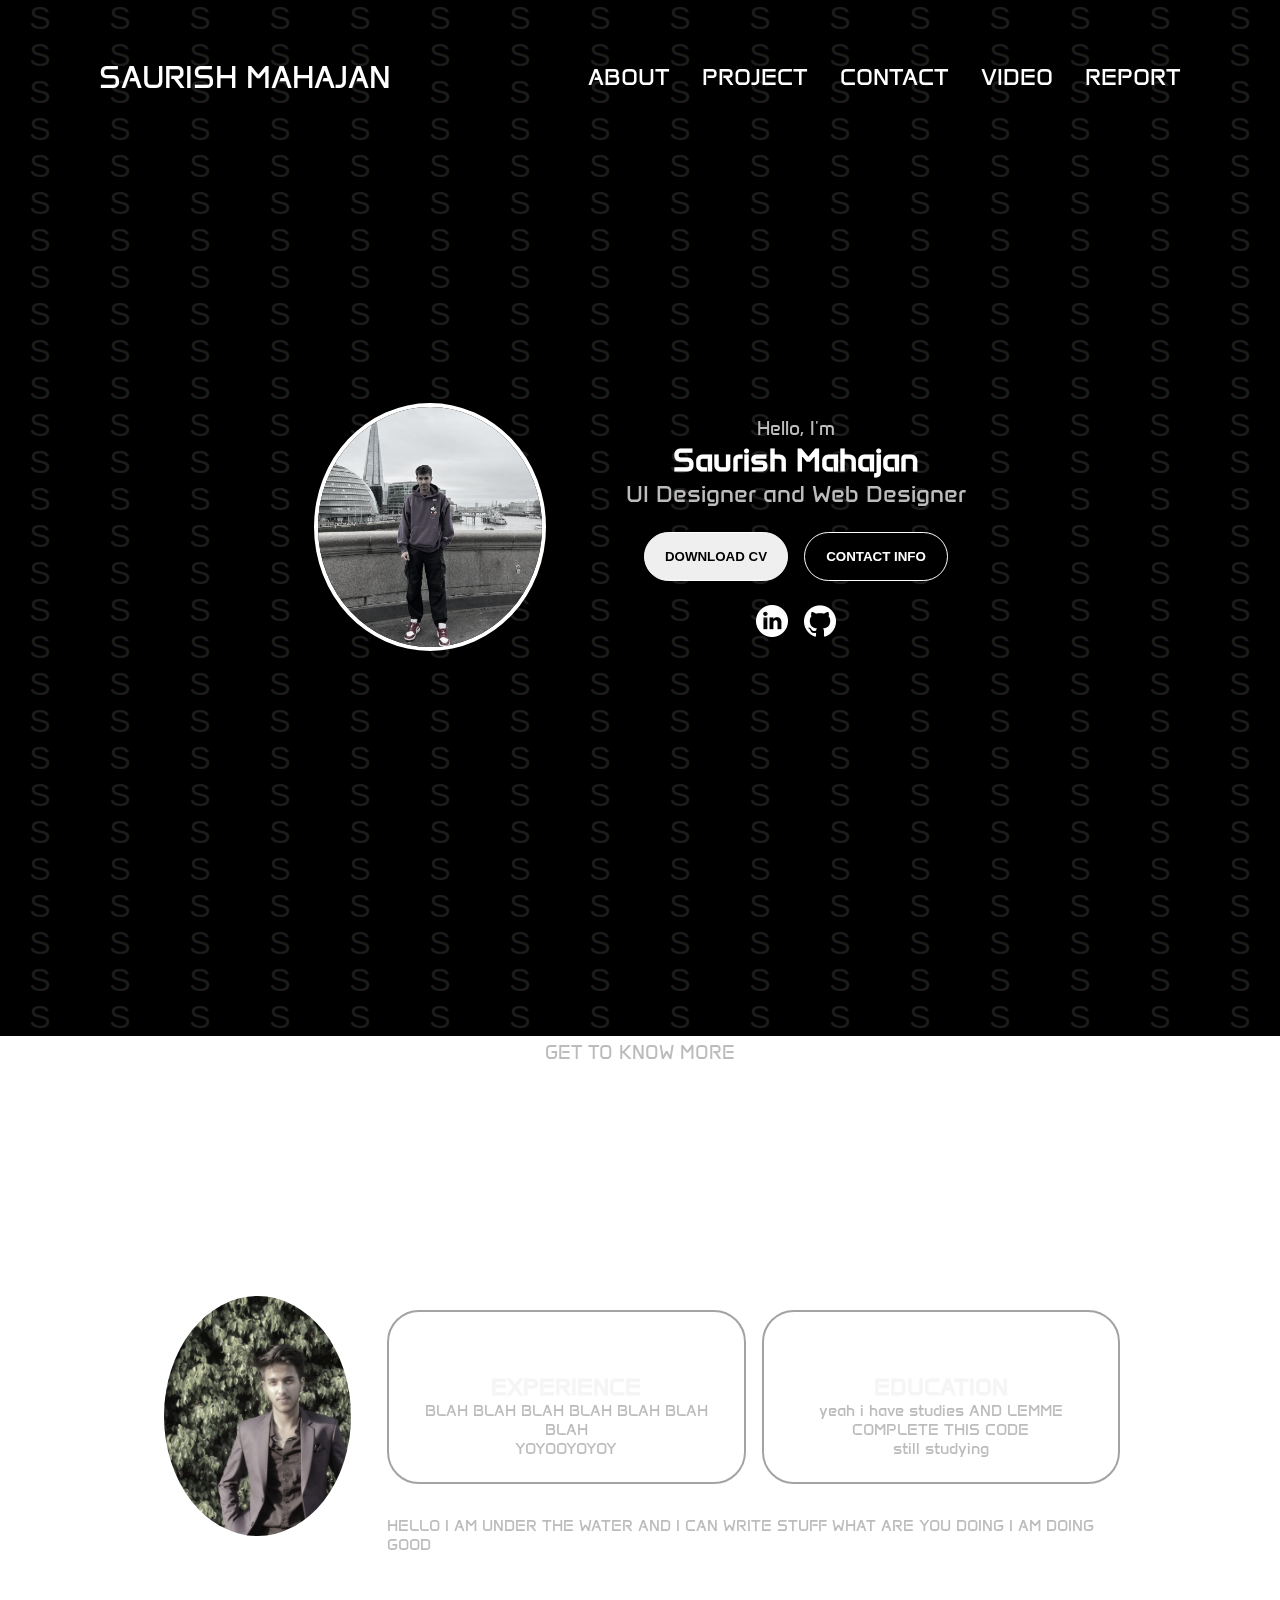
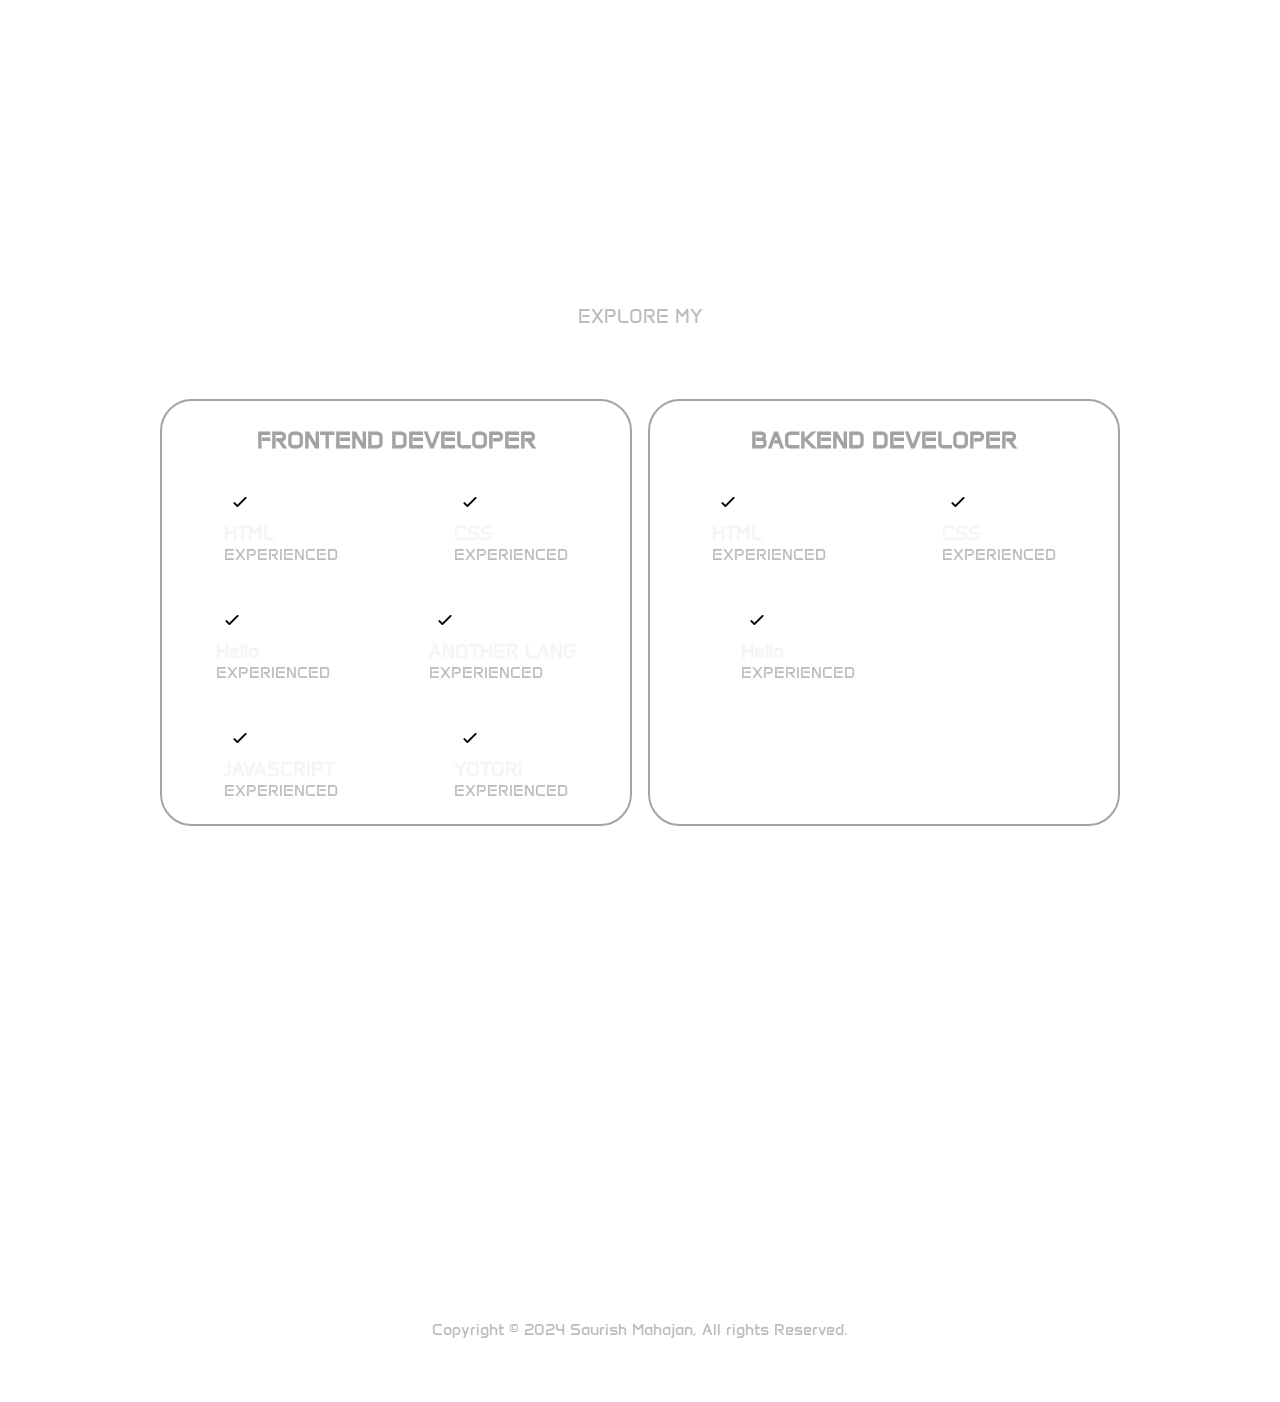
<file: index.html>
<!DOCTYPE html>
<html lang="en">
  <head>
    <meta charset="UTF-8" />
    <meta name="viewport" content="width=device-width, initial-scale=1.0" />
    <title>PORTFOLIO</title>
    <link rel="stylesheet" href="style.css" />
    <link rel="stylesheet" href="mediaqueries.css" />
  </head>
  <body>
    <nav id="desktop-nav">
      <div class="logo">SAURISH MAHAJAN</div>
      <div>
        <ul class="nav-links">
          <li><a href="#about">ABOUT</a></li>
          <li><a href="project.html">PROJECT</a></li>
          <li><a href="contact.html">CONTACT</a></li>
          <li><a href="video.html">VIDEO</a></li>
          <li><a href="report.html">REPORT</a></li>
        </ul>
      </div>
    </nav>
    <nav id="hamburger-nav">
      <div class="logo">SAURISH MAHAJAN</div>
      <div class="hamburger-menu">
        <div class="hamburger-icon" onclick="toggleMenu()">
          <span></span>
          <span></span>
          <span></span>
        </div>
        <div class="menu-links">
          <li><a href="#about" onclick="toggleMenu()">ABOUT</a></li>
          <li><a href="project.html" onclick="toggleMenu()">PROJECT</a></li>
          <li><a href="contact.html" onclick="toggleMenu()">CONTACT</a></li>
          <li><a href="video.html" onclick="toggleMenu()">VIDEO</a></li>
          <li><a href="report.html" onclick="toggleMenu()">REPORT</a></li>
        </div>
      </div>
    </nav>
    <section id="profile">
      <div class="section__pic-container">
        <img src="./assets/profile pic 2.jpg" alt="saurish mahajan profile picture"/>
        </div>

      </div>
      <div class="section__text">
        <p class="section__text_p1">Hello, I'm</p>
        <h1 class="title">Saurish Mahajan</h1>
        <p class="section__text_p2">UI Designer and Web Designer</p>
        <div class="btn-container">
          <button class="btn btn-color-2" onclick="window.open('./assets/saurishCV.pdf')">DOWNLOAD CV</button>
          <button class="btn btn-color-1" onclick="location.href='./#contact' ">CONTACT INFO </button>
        </div>
        <div id="socials-container">
          <img src="./assets/linkedin.png" alt="My linkedin profile" 
          class="icon" onclick="location.href='https:/www.linkedin.com/in/saurish-mahajan333'"/>
          <img src="./assets/github.png" alt="My github" 
          class="icon" onclick="location.href='https:/github.com/SM-333'"/>
          
        </div>
      </div>
      
    </section>
    <section id="about">
      <p class="section__text_p1">GET TO KNOW MORE</p>
      <h1 class="title">ABOUT ME</h1>
      <div class="section-container">
        <div class="section__pic-container">
          <img src="./assets/my dp.jpg" alt="my dp" class="about-pic" />
        </div>
        <div class="about-details-container">
          <div class="about-container">
            <div class="details-container">
            <img src="./assets/experience.png"
            alt="experience"
            class="icon" />
            <h2>EXPERIENCE</h2>
            <p>BLAH BLAH BLAH BLAH BLAH BLAH BLAH </p>
            <p>YOYOOYOYOY</p>
            </div>
           
           <div class="details-container">
            <img src="./assets/education.png"
            alt="education icon"
            class="icon"/>
            <h2>EDUCATION</h2>
            <p>yeah i have studies AND LEMME COMPLETE THIS CODE  </p>
            <p>
              still studying
            </p>
          </div>
        </div>
        <div class="text-container">
          <p>HELLO I AM UNDER THE WATER AND I CAN WRITE STUFF WHAT ARE YOU DOING I AM DOING GOOD  </p>
            </div>
          </div>
      </div>
      <!--<img src="./assets/arrow.png" alt="arrow icon" class="icon arrow" onclick="location.href='./experience'"/>-->
    </section>
    <section id="experience"> 
      <p class="section__text_p1">EXPLORE MY</p>
      <h1 class="title">EXPERIENCE</h1>
      <div class="experience-details-container"></div>
      <div class="about-container">
        <div class="details-container">
          <h2 class="experience-sub-title">FRONTEND DEVELOPER</h2>
          <div class="article-container">
            <article>
              <img src="./assets/checkmark.png" alt="experience-icon" class="icon"/>
              <div>
                <h3>HTML</h3>
                <P>EXPERIENCED</P>
              </div>
            </article>
            <article>
              <img src="./assets/checkmark.png" alt="experience-icon" class="icon"/>
              <div>
                <h3>CSS</h3>
                <P>EXPERIENCED</P>
              </div>
            </article>
            <article>
              <img src="./assets/checkmark.png" alt="experience-icon" class="icon"/>
              <div>
                <h3>Hello</h3>
                <P>EXPERIENCED</P>
              </div>
            </article>
            <article>
              <img src="./assets/checkmark.png" alt="experience-icon" class="icon"/>
              <div>
                <h3>ANOTHER LANG</h3>
                <P>EXPERIENCED</P>
              </div>
            </article>
            <article>
              <img src="./assets/checkmark.png" alt="experience-icon" class="icon"/>
              <div>
                <h3>JAVASCRIPT </h3>
                <P>EXPERIENCED</P>
              </div>
            </article>
            <article>
              <img src="./assets/checkmark.png" alt="experience-icon" class="icon"/>
              <div>
                <h3>YOTORI</h3>
                <P>EXPERIENCED</P>
              </div>
            </article>
          </div>
        </div>
       <div class="details-container">
          <h2 class="experience-sub-title">BACKEND DEVELOPER</h2>
          <div class="article-container">
            <article>
              <img src="./assets/checkmark.png" alt="experience-icon" class="icon"/>
              <div>
                <h3>HTML</h3>
                <P>EXPERIENCED</P>
              </div>
            </article>
            <article>
              <img src="./assets/checkmark.png" alt="experience-icon" class="icon"/>
              <div>
                <h3>CSS</h3>
                <P>EXPERIENCED</P>
              </div>
            </article>
            <article>
              <img src="./assets/checkmark.png" alt="experience-icon" class="icon"/>
              <div>
                <h3>Hello</h3>
                <P>EXPERIENCED</P>
              </div>
            </article>
            <article>
      </div>
    </section>
    <footer>
      <nav>
        <div class="nav-links-container">
          <ul class="nav-links">
            <li><a href="#about">ABOUT</a></li>
            <li><a href="project.html">PROJECT</a></li>
            <li><a href="contact.html">CONTACT</a></li>
            <li><a href="video.html">VIDEO</a></li>
            <li><a href="report.html">REPORT</a></li>
          </ul>
        </div>
      </nav>
      <p>Copyright &#169; 2024 Saurish Mahajan, All rights Reserved.</p>
    </footer>
    <script src="script.js"></script>
  </body>
  <div class="background">
    <p>S</p>
    <P>S</P>
    <p>S</p>
    <P>S</P>
    <p>S</p>
    <P>S</P>
    <p>S</p>
    <P>S</P>
    <p>S</p>
    <P>S</P>
    <p>S</p>
    <P>S</P>
    <p>S</p>
    <P>S</P>
    <p>S</p>
    <P>S</P>
    <p>S</p>
    <P>S</P>
    <p>S</p>
    <P>S</P>
    <p>S</p>
    <P>S</P>
    <p>S</p>
    <P>S</P>
    <p>S</p>
    <P>S</P>
    <p>S</p>
    <P>S</P>
    <p>S</p>
    <P>S</P>
    <p>S</p>
    <P>S</P>
    <p>S</p>
    <P>S</P>
    <p>S</p>
    <P>S</P>
    <p>S</p>
    <P>S</P>
    <p>S</p>
    <P>S</P>
    <p>S</p>
    <P>S</P>
    <p>S</p>
    <P>S</P>
    <p>S</p>
    <P>S</P>
    <p>S</p>
    <P>S</P>
    <p>S</p>
    <P>S</P>
    <p>S</p>
    <P>S</P>
    <p>S</p>
    <P>S</P>
    <p>S</p>
    <P>S</P>
    <p>S</p>
    <P>S</P>
    <p>S</p>
    <P>S</P>
    <p>S</p>
    <P>S</P>
    <p>S</p>
    <P>S</P>
    <p>S</p>
    <P>S</P>
    <p>S</p>
    <P>S</P>
    <p>S</p>
    <P>S</P>
    <p>S</p>
    <P>S</P>
    <p>S</p>
    <P>S</P>
    <p>S</p>
    <P>S</P>
    <p>S</p>
    <P>S</P>
    <p>S</p>
    <P>S</P>
    <p>S</p>
    <P>S</P>
    <p>S</p>
    <P>S</P>
    <p>S</p>
    <P>S</P>
    <p>S</p>
    <P>S</P>
    <p>S</p>
    <P>S</P>
    <p>S</p>
    <P>S</P>
    <p>S</p>
    <P>S</P>
    <p>S</p>
    <P>S</P>
    <p>S</p>
    <P>S</P>
    <p>S</p>
    <P>S</P>
    <p>S</p>
    <P>S</P>
    <p>S</p>
    <P>S</P>
    <p>S</p>
    <P>S</P>
    <p>S</p>
    <P>S</P>
    <p>S</p>
    <P>S</P>
    <p>S</p>
    <P>S</P>
    <p>S</p>
    <P>S</P>
    <p>S</p>
    <P>S</P>
    <p>S</p>
    <P>S</P>
    <p>S</p>
    <P>S</P>
    <p>S</p>
    <P>S</P>
    <p>S</p>
    <P>S</P>
    <p>S</p>
    <P>S</P>
    <p>S</p>
    <P>S</P>
    <p>S</p>
    <P>S</P>
    <p>S</p>
    <P>S</P>
    <p>S</p>
    <P>S</P>
    <p>S</p>
    <P>S</P>
    <p>S</p>
    <P>S</P>
    <p>S</p>
    <P>S</P>
    <p>S</p>
    <P>S</P>
    <p>S</p>
    <P>S</P>
    <p>S</p>
    <P>S</P>
    <p>S</p>
    <P>S</P>
    <p>S</p>
    <P>S</P>
    <p>S</p>
    <P>S</P>
    <p>S</p>
    <P>S</P>
    <p>S</p>
    <P>S</P>
    <p>S</p>
    <P>S</P>
    <p>S</p>
    <P>S</P>
    <p>S</p>
    <P>S</P>
    <p>S</p>
    <p>S</p>
    <P>S</P>
    <p>S</p>
    <P>S</P>
    <p>S</p>
    <P>S</P>
    <p>S</p>
    <P>S</P>
    <p>S</p>
    <P>S</P>
    <p>S</p>
    <P>S</P>
    <p>S</p>
    <P>S</P>
    <p>S</p>
    <P>S</P>
    <p>S</p>
    <P>S</P>
    <p>S</p>
    <P>S</P>
    <p>S</p>
    <P>S</P>
    <p>S</p>
    <P>S</P>
    <p>S</p>
    <P>S</P>
    <p>S</p>
    <P>S</P>
    <p>S</p>
    <P>S</P>
    <p>S</p>
    <P>S</P>
    <p>S</p>
    <P>S</P>
    <p>S</p>
    <P>S</P>
    <p>S</p>
    <P>S</P>
    <p>S</p>
    <P>S</P>
    <p>S</p>
    <P>S</P>
    <p>S</p>
    <P>S</P>
    <p>S</p>
    <P>S</P>
    <p>S</p>
    <P>S</P>
    <p>S</p>
    <P>S</P>
    <p>S</p>
    <P>S</P>
    <p>S</p>
    <P>S</P>
    <p>S</p>
    <P>S</P>
    <p>S</p>
    <P>S</P>
    <p>S</p>
    <P>S</P>
    <p>S</p>
    <P>S</P>
    <p>S</p>
    <P>S</P>
    <p>S</p>
    <P>S</P>
    <p>S</p>
    <P>S</P>
    <p>S</p>
    <P>S</P>
    <p>S</p>
    <P>S</P>
    <p>S</p>
    <P>S</P>
    <p>S</p>
    <P>S</P>
    <p>S</p>
    <P>S</P>
    <p>S</p>
    <P>S</P>
    <p>S</p>
    <P>S</P>
    <p>S</p>
    <P>S</P>
    <p>S</p>
    <P>S</P>
    <p>S</p>
    <P>S</P>
    <p>S</p>
    <P>S</P>
    <p>S</p>
    <P>S</P>
    <p>S</p>
    <P>S</P>
    <p>S</p>
    <P>S</P>
    <p>S</p>
    <P>S</P>
    <p>S</p>
    <P>S</P>
    <p>S</p>
    <P>S</P>
    <p>S</p>
    <P>S</P>
    <p>S</p>
    <P>S</P>
    <p>S</p>
    <P>S</P>
    <p>S</p>
    <P>S</P>
    <p>S</p>
    <P>S</P>
    <p>S</p>
    <P>S</P>
    <p>S</p>
    <P>S</P>
    <p>S</p>
    <P>S</P>
    <p>S</p>
    <P>S</P>
    <p>S</p>
    <P>S</P>
    <p>S</p>
    <P>S</P>
    <p>S</p>
    <P>S</P>
    <p>S</p>
    <P>S</P>
    <p>S</p>
    <P>S</P>
    <p>S</p>
    <P>S</P>
    <p>S</p>
    <P>S</P>
    <p>S</p>
    <P>S</P>
    <p>S</p>
    <P>S</P>
    <p>S</p>
    <P>S</P>
    <p>S</p>
    <P>S</P>
    <p>S</p>
    <P>S</P>
    <P>S</P>
    <p>S</p>
    <P>S</P>
    <p>S</p>
    <P>S</P>
    <p>S</p>
    <P>S</P>
    <p>S</p>
    <P>S</P>
    <p>S</p>
    <P>S</P>
    <p>S</p>
    <P>S</P>
    <p>S</p>
    <P>S</P>
    <p>S</p>
    <P>S</P>
    <p>S</p>
    <P>S</P>
    <p>S</p>
    <P>S</P>
    <p>S</p>
    <P>S</P>
    <p>S</p>
    <P>S</P>
    <p>S</p>
    <P>S</P>
    <p>S</p>
    <P>S</P>
    <p>S</p>
    <P>S</P>
    <p>S</p>
    <P>S</P>
    <p>S</p>
    <P>S</P>
    <p>S</p>
    <P>S</P>
    <p>S</p>
    <P>S</P>
    <p>S</p>
    <P>S</P>
    <p>S</p>
    <P>S</P>
    <p>S</p>
    <P>S</P>
    <p>S</p>
    <P>S</P>
    <p>S</p>
    <P>S</P>
    <p>S</p>
    <P>S</P>
    <p>S</p>
    <P>S</P>
    <p>S</p>
    <P>S</P>
    <p>S</p>
    <P>S</P>
    <p>S</p>
    <P>S</P>
    <p>S</p>
    <P>S</P>
    <p>S</p>
    <P>S</P>
    <p>S</p>
    <P>S</P>
    <p>S</p>
    <P>S</P>
    <p>S</p>
    <P>S</P>
    <p>S</p>
    <P>S</P>
    <p>S</p>
    <P>S</P>
    <p>S</p>
    <P>S</P>
    <p>S</p>
    <P>S</P>
    <p>S</p>
    <P>S</P>
    <p>S</p>
    <P>S</P>
    <p>S</p>
    <P>S</P>
    <p>S</p>
    <P>S</P>
    <p>S</p>
    <P>S</P>
    <p>S</p>
    <P>S</P>
    <p>S</p>
    <P>S</P>
    <p>S</p>
    <P>S</P>
    <p>S</p>
    <P>S</P>
    <p>S</p>
    <P>S</P>
    <p>S</p>
    <P>S</P>
    <p>S</p>
    <P>S</P>
    <p>S</p>
    <P>S</P>
    <p>S</p>
    <P>S</P>
    <p>S</p>
    <P>S</P>
    <p>S</p>
    <P>S</P>
    <p>S</p>
    <P>S</P>
    <p>S</p>
    <P>S</P>
    <p>S</p>
    <P>S</P>
    <p>S</p>
    <P>S</P>
    <p>S</p>
    <P>S</P>
    <p>S</p>
    <P>S</P>
    <p>S</p>
    <P>S</P>
    <p>S</p>
    <P>S</P>
    <p>S</p>
    <P>S</P>
    <p>S</p>
    <P>S</P>
    <p>S</p>
    <P>S</P>
    <p>S</p>
    <P>S</P>
    <p>S</p>
    <P>S</P>
    <p>S</p>
    <P>S</P>
    <p>S</p>
    <P>S</P>
    <p>S</p>
    <P>S</P>




  </div>
</html>
</file>
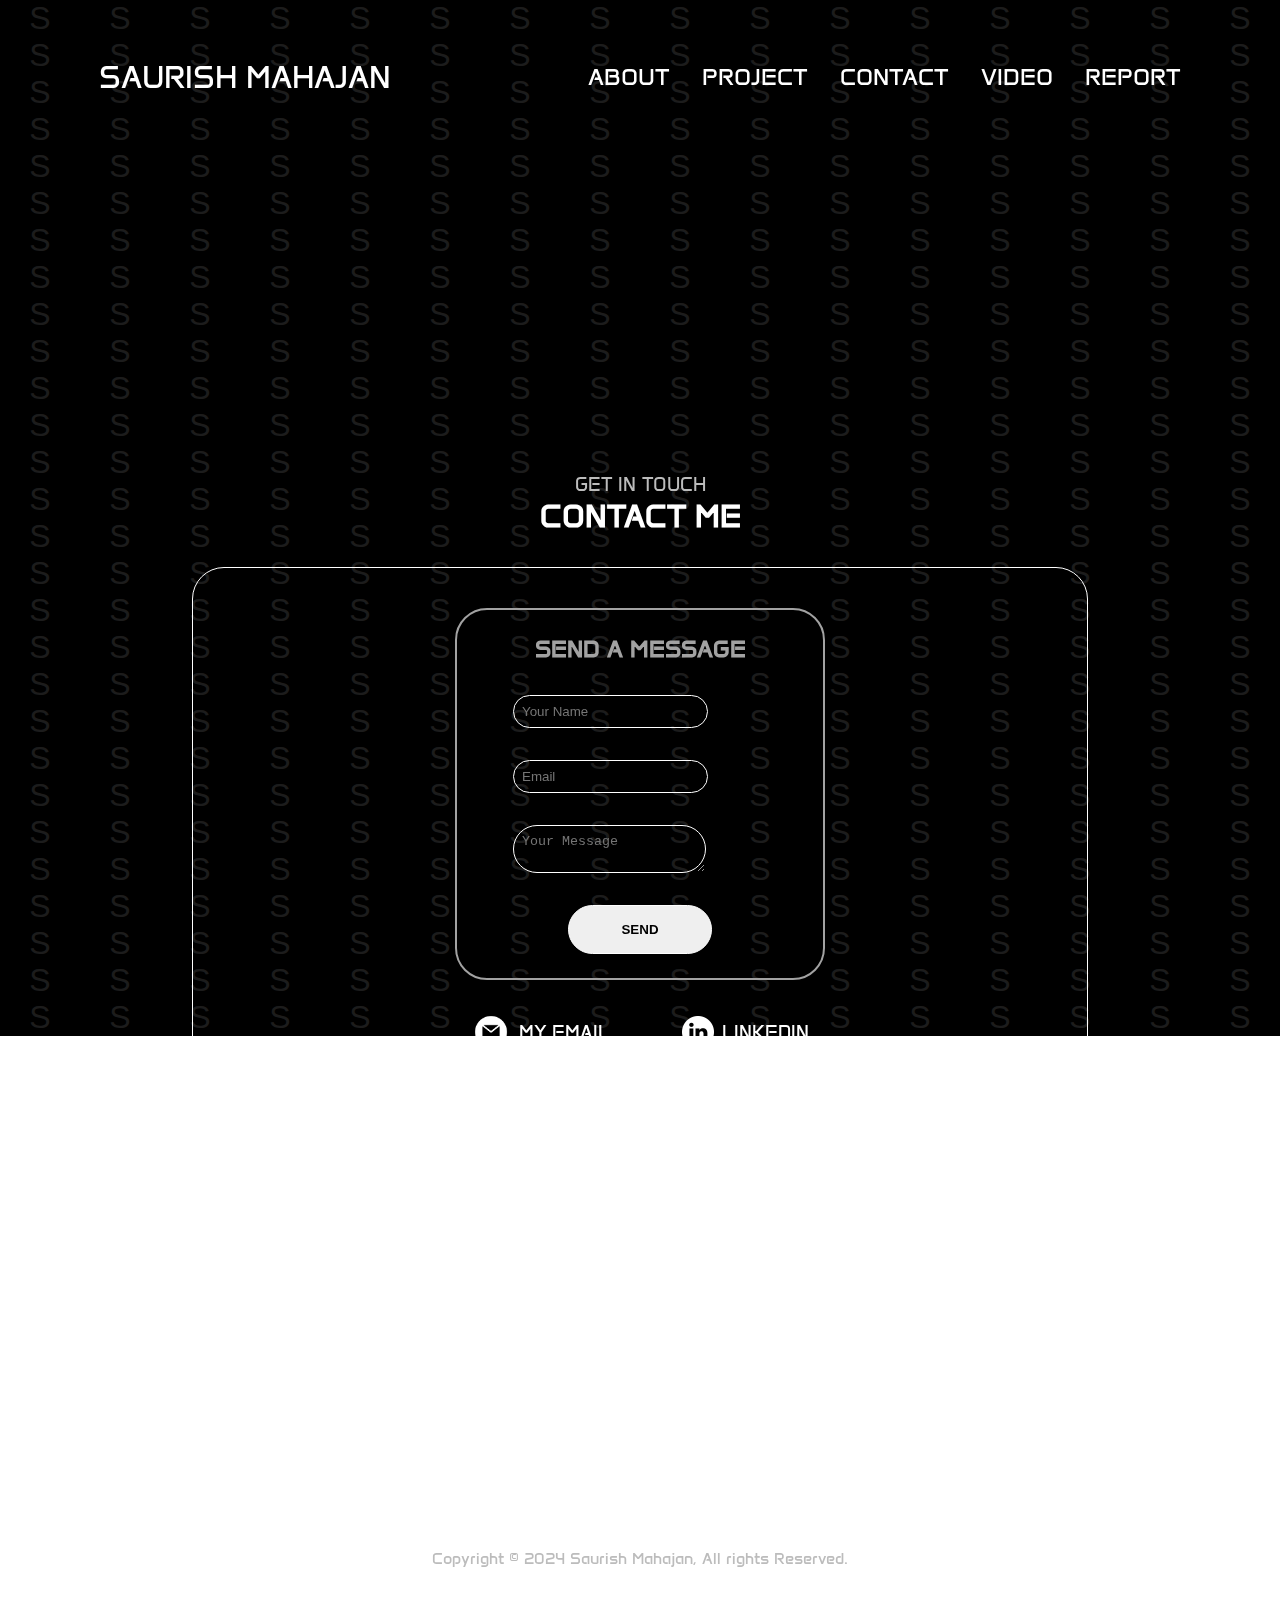
<file: contact.html>
<!DOCTYPE html>
<html lang="en">
  <head>
    <meta charset="UTF-8" />
    <meta name="viewport" content="width=device-width, initial-scale=1.0" />
    <title>PORTFOLIO</title>
    <link rel="stylesheet" href="style.css" />
    <link rel="stylesheet" href="mediaqueries.css" />
  </head>
  <body>
    <nav id="desktop-nav">
      <div class="logo">SAURISH MAHAJAN</div>
      <div>
        <ul class="nav-links">
          <li><a href="index.html">ABOUT</a></li>
          <li><a href="project.html">PROJECT</a></li>
          <li><a href="contact.html">CONTACT</a></li>
          <li><a href="video.html">VIDEO</a></li>
          <li><a href="report.html">REPORT</a></li>
        </ul>
      </div>
    </nav>
    <nav id="hamburger-nav">
      <div class="logo">SAURISH MAHAJAN</div>
      <div class="hamburger-menu">
        <div class="hamburger-icon" onclick="toggleMenu()">
          <span></span>
          <span></span>
          <span></span>
        </div>
        <div class="menu-links">
          <li><a href="index.html" onclick="toggleMenu()">ABOUT</a></li>
          <li><a href="project.html" onclick="toggleMenu()">PROJECT</a></li>
          <li><a href="contact.html" onclick="toggleMenu()">CONTACT</a></li>
          <li><a href="video.html" onclick="toggleMenu()">VIDEO</a></li>
          <li><a href="report.html" onclick="toggleMenu()">REPORT</a></li>
        </div>
      </div>
    </nav>
    <section id="contact">
        <p class="section__text_p1">GET IN TOUCH</p>
        <h1 class="title">CONTACT ME</h1>
        
        <div
         class="contact-info">
         <div class="experience-details-container">
            <div class="about-container">
                
                <div class="details-container color-container">
                    <h2 class="experience-sub-title contact title">SEND A MESSAGE </h2>
                    <input type="text" name="name" placeholder="Your Name" class="contact-info" required>
                    <input type="email" name="email" placeholder="Email" class="contact-info" required>
                    <textarea name="MESSAGE" placeholder="Your Message " class="contact-info" required></textarea>
                    <button class="btn btn-color-2" type="submit">SEND </button>
                </div>
            </div>
        <div class="article-container">
        <div class="contact-info-container">
          <img src="./assets/email.png" alt="email icon" class="icon contact-icon email-icon"/>
          <p><a href="mailto:mahajansaurish86@gmail.com">MY EMAIL</a></p>
        </div>
        <div class="contact-info-container">
          <img src="./assets/linkedin.png" alt="linkedin icon" class="icon contact-icon"/>
          <p><a href="https:/www.linkedin.com/in/saurish-mahajan333">LINKEDIN</a></p>
        </div>
        
        </div>
        </div>
    </div>
      </section>

      </div>
      <footer>
        <div class="contact-footer">
        <nav>
          <div class="nav-links-container">
            <ul class="nav-links">
              <li><a href="index.html">ABOUT</a></li>
              <li><a href="project.html">PROJECT</a></li>
              <li><a href="contact.html">CONTACT</a></li>
              <li><a href="video.html">VIDEO</a></li>
              <li><a href="report.html">REPORT</a></li>
            </ul>
          </div>
        </nav>
        <p>Copyright &#169; 2024 Saurish Mahajan, All rights Reserved.</p>
        </div>
      </footer>
      <script src="script.js"></script>
    </body>

    <div class="background">
      <p>S</p>
      <P>S</P>
      <p>S</p>
      <P>S</P>
      <p>S</p>
      <P>S</P>
      <p>S</p>
      <P>S</P>
      <p>S</p>
      <P>S</P>
      <p>S</p>
      <P>S</P>
      <p>S</p>
      <P>S</P>
      <p>S</p>
      <P>S</P>
      <p>S</p>
      <P>S</P>
      <p>S</p>
      <P>S</P>
      <p>S</p>
      <P>S</P>
      <p>S</p>
      <P>S</P>
      <p>S</p>
      <P>S</P>
      <p>S</p>
      <P>S</P>
      <p>S</p>
      <P>S</P>
      <p>S</p>
      <P>S</P>
      <p>S</p>
      <P>S</P>
      <p>S</p>
      <P>S</P>
      <p>S</p>
      <P>S</P>
      <p>S</p>
      <P>S</P>
      <p>S</p>
      <P>S</P>
      <p>S</p>
      <P>S</P>
      <p>S</p>
      <P>S</P>
      <p>S</p>
      <P>S</P>
      <p>S</p>
      <P>S</P>
      <p>S</p>
      <P>S</P>
      <p>S</p>
      <P>S</P>
      <p>S</p>
      <P>S</P>
      <p>S</p>
      <P>S</P>
      <p>S</p>
      <P>S</P>
      <p>S</p>
      <P>S</P>
      <p>S</p>
      <P>S</P>
      <p>S</p>
      <P>S</P>
      <p>S</p>
      <P>S</P>
      <p>S</p>
      <P>S</P>
      <p>S</p>
      <P>S</P>
      <p>S</p>
      <P>S</P>
      <p>S</p>
      <P>S</P>
      <p>S</p>
      <P>S</P>
      <p>S</p>
      <P>S</P>
      <p>S</p>
      <P>S</P>
      <p>S</p>
      <P>S</P>
      <p>S</p>
      <P>S</P>
      <p>S</p>
      <P>S</P>
      <p>S</p>
      <P>S</P>
      <p>S</p>
      <P>S</P>
      <p>S</p>
      <P>S</P>
      <p>S</p>
      <P>S</P>
      <p>S</p>
      <P>S</P>
      <p>S</p>
      <P>S</P>
      <p>S</p>
      <P>S</P>
      <p>S</p>
      <P>S</P>
      <p>S</p>
      <P>S</P>
      <p>S</p>
      <P>S</P>
      <p>S</p>
      <P>S</P>
      <p>S</p>
      <P>S</P>
      <p>S</p>
      <P>S</P>
      <p>S</p>
      <P>S</P>
      <p>S</p>
      <P>S</P>
      <p>S</p>
      <P>S</P>
      <p>S</p>
      <P>S</P>
      <p>S</p>
      <P>S</P>
      <p>S</p>
      <P>S</P>
      <p>S</p>
      <P>S</P>
      <p>S</p>
      <P>S</P>
      <p>S</p>
      <P>S</P>
      <p>S</p>
      <P>S</P>
      <p>S</p>
      <P>S</P>
      <p>S</p>
      <P>S</P>
      <p>S</p>
      <P>S</P>
      <p>S</p>
      <P>S</P>
      <p>S</p>
      <P>S</P>
      <p>S</p>
      <P>S</P>
      <p>S</p>
      <P>S</P>
      <p>S</p>
      <P>S</P>
      <p>S</p>
      <P>S</P>
      <p>S</p>
      <P>S</P>
      <p>S</p>
      <P>S</P>
      <p>S</p>
      <P>S</P>
      <p>S</p>
      <P>S</P>
      <p>S</p>
      <P>S</P>
      <p>S</p>
      <p>S</p>
      <P>S</P>
      <p>S</p>
      <P>S</P>
      <p>S</p>
      <P>S</P>
      <p>S</p>
      <P>S</P>
      <p>S</p>
      <P>S</P>
      <p>S</p>
      <P>S</P>
      <p>S</p>
      <P>S</P>
      <p>S</p>
      <P>S</P>
      <p>S</p>
      <P>S</P>
      <p>S</p>
      <P>S</P>
      <p>S</p>
      <P>S</P>
      <p>S</p>
      <P>S</P>
      <p>S</p>
      <P>S</P>
      <p>S</p>
      <P>S</P>
      <p>S</p>
      <P>S</P>
      <p>S</p>
      <P>S</P>
      <p>S</p>
      <P>S</P>
      <p>S</p>
      <P>S</P>
      <p>S</p>
      <P>S</P>
      <p>S</p>
      <P>S</P>
      <p>S</p>
      <P>S</P>
      <p>S</p>
      <P>S</P>
      <p>S</p>
      <P>S</P>
      <p>S</p>
      <P>S</P>
      <p>S</p>
      <P>S</P>
      <p>S</p>
      <P>S</P>
      <p>S</p>
      <P>S</P>
      <p>S</p>
      <P>S</P>
      <p>S</p>
      <P>S</P>
      <p>S</p>
      <P>S</P>
      <p>S</p>
      <P>S</P>
      <p>S</p>
      <P>S</P>
      <p>S</p>
      <P>S</P>
      <p>S</p>
      <P>S</P>
      <p>S</p>
      <P>S</P>
      <p>S</p>
      <P>S</P>
      <p>S</p>
      <P>S</P>
      <p>S</p>
      <P>S</P>
      <p>S</p>
      <P>S</P>
      <p>S</p>
      <P>S</P>
      <p>S</p>
      <P>S</P>
      <p>S</p>
      <P>S</P>
      <p>S</p>
      <P>S</P>
      <p>S</p>
      <P>S</P>
      <p>S</p>
      <P>S</P>
      <p>S</p>
      <P>S</P>
      <p>S</p>
      <P>S</P>
      <p>S</p>
      <P>S</P>
      <p>S</p>
      <P>S</P>
      <p>S</p>
      <P>S</P>
      <p>S</p>
      <P>S</P>
      <p>S</p>
      <P>S</P>
      <p>S</p>
      <P>S</P>
      <p>S</p>
      <P>S</P>
      <p>S</p>
      <P>S</P>
      <p>S</p>
      <P>S</P>
      <p>S</p>
      <P>S</P>
      <p>S</p>
      <P>S</P>
      <p>S</p>
      <P>S</P>
      <p>S</p>
      <P>S</P>
      <p>S</p>
      <P>S</P>
      <p>S</p>
      <P>S</P>
      <p>S</p>
      <P>S</P>
      <p>S</p>
      <P>S</P>
      <p>S</p>
      <P>S</P>
      <p>S</p>
      <P>S</P>
      <p>S</p>
      <P>S</P>
      <p>S</p>
      <P>S</P>
      <p>S</p>
      <P>S</P>
      <p>S</p>
      <P>S</P>
      <p>S</p>
      <P>S</P>
      <p>S</p>
      <P>S</P>
      <P>S</P>
      <p>S</p>
      <P>S</P>
      <p>S</p>
      <P>S</P>
      <p>S</p>
      <P>S</P>
      <p>S</p>
      <P>S</P>
      <p>S</p>
      <P>S</P>
      <p>S</p>
      <P>S</P>
      <p>S</p>
      <P>S</P>
      <p>S</p>
      <P>S</P>
      <p>S</p>
      <P>S</P>
      <p>S</p>
      <P>S</P>
      <p>S</p>
      <P>S</P>
      <p>S</p>
      <P>S</P>
      <p>S</p>
      <P>S</P>
      <p>S</p>
      <P>S</P>
      <p>S</p>
      <P>S</P>
      <p>S</p>
      <P>S</P>
      <p>S</p>
      <P>S</P>
      <p>S</p>
      <P>S</P>
      <p>S</p>
      <P>S</P>
      <p>S</p>
      <P>S</P>
      <p>S</p>
      <P>S</P>
      <p>S</p>
      <P>S</P>
      <p>S</p>
      <P>S</P>
      <p>S</p>
      <P>S</P>
      <p>S</p>
      <P>S</P>
      <p>S</p>
      <P>S</P>
      <p>S</p>
      <P>S</P>
      <p>S</p>
      <P>S</P>
      <p>S</p>
      <P>S</P>
      <p>S</p>
      <P>S</P>
      <p>S</p>
      <P>S</P>
      <p>S</p>
      <P>S</P>
      <p>S</p>
      <P>S</P>
      <p>S</p>
      <P>S</P>
      <p>S</p>
      <P>S</P>
      <p>S</p>
      <P>S</P>
      <p>S</p>
      <P>S</P>
      <p>S</p>
      <P>S</P>
      <p>S</p>
      <P>S</P>
      <p>S</p>
      <P>S</P>
      <p>S</p>
      <P>S</P>
      <p>S</p>
      <P>S</P>
      <p>S</p>
      <P>S</P>
      <p>S</p>
      <P>S</P>
      <p>S</p>
      <P>S</P>
      <p>S</p>
      <P>S</P>
      <p>S</p>
      <P>S</P>
      <p>S</p>
      <P>S</P>
      <p>S</p>
      <P>S</P>
      <p>S</p>
      <P>S</P>
      <p>S</p>
      <P>S</P>
      <p>S</p>
      <P>S</P>
      <p>S</p>
      <P>S</P>
      <p>S</p>
      <P>S</P>
      <p>S</p>
      <P>S</P>
      <p>S</p>
      <P>S</P>
      <p>S</p>
      <P>S</P>
      <p>S</p>
      <P>S</P>
      <p>S</p>
      <P>S</P>
      <p>S</p>
      <P>S</P>
      <p>S</p>
      <P>S</P>
      <p>S</p>
      <P>S</P>
      <p>S</p>
      <P>S</P>
      <p>S</p>
      <P>S</P>
      <p>S</p>
      <P>S</P>
      <p>S</p>
      <P>S</P>
      <p>S</p>
      <P>S</P>
      <p>S</p>
      <P>S</P>
      <p>S</p>
      <P>S</P>
      <p>S</p>
      <P>S</P>
  
  
  
  
    </div>
  </html>
</file>
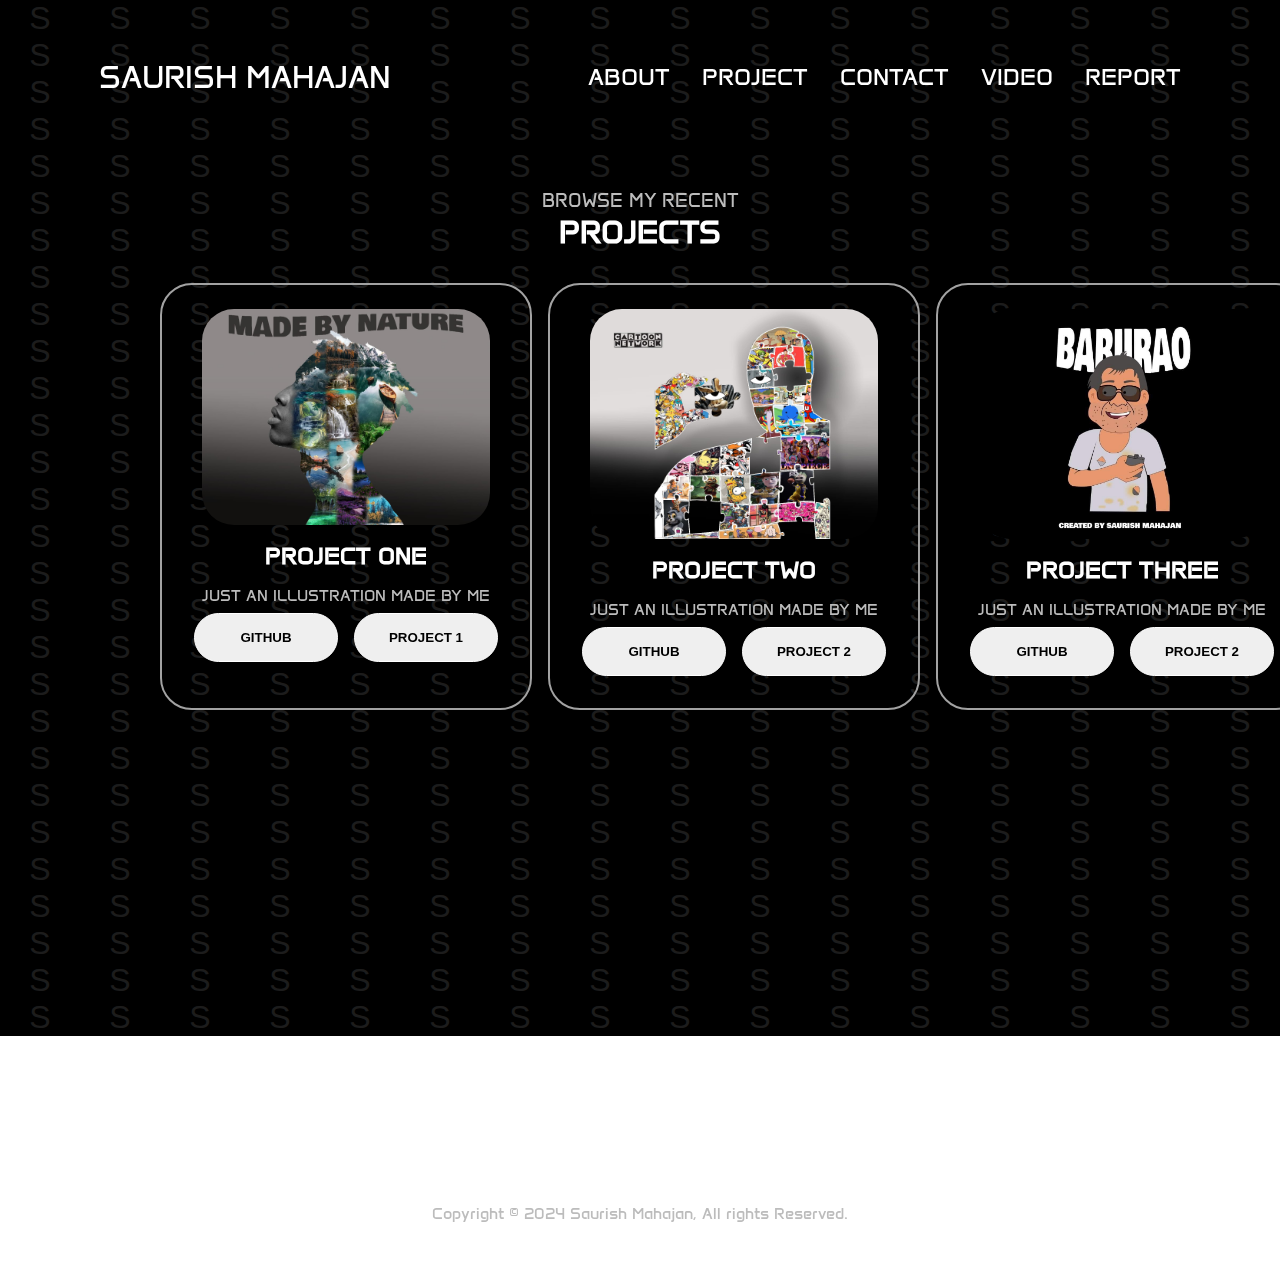
<file: project.html>
<!DOCTYPE html>
<html lang="en">
  <head>
    <meta charset="UTF-8" />
    <meta name="viewport" content="width=device-width, initial-scale=1.0" />
    <title>PORTFOLIO</title>
    <link rel="stylesheet" href="style.css" />
    <link rel="stylesheet" href="mediaqueries.css" />
  </head>
  <body>
    <nav id="desktop-nav">
      <div class="logo">SAURISH MAHAJAN</div>
      <div>
        <ul class="nav-links">
          <li><a href="index.html">ABOUT</a></li>
          <li><a href="project.html">PROJECT</a></li>
          <li><a href="contact.html">CONTACT</a></li>
          <li><a href="video.html">VIDEO</a></li>
          <li><a href="report.html">REPORT</a></li>
        </ul>
      </div>
    </nav>
    <nav id="hamburger-nav">
      <div class="logo">SAURISH MAHAJAN</div>
      <div class="hamburger-menu">
        <div class="hamburger-icon" onclick="toggleMenu()">
          <span></span>
          <span></span>
          <span></span>
        </div>
        <div class="menu-links">
          <li><a href="index.html" onclick="toggleMenu()">ABOUT</a></li>
          <li><a href="project.html" onclick="toggleMenu()">PROJECT</a></li>
          <li><a href="contact.html" onclick="toggleMenu()">CONTACT</a></li>
          <li><a href="video.html" onclick="toggleMenu()">VIDEO</a></li>
          <li><a href="report.html" onclick="toggleMenu()">REPORT</a></li>
        </div>
      </div>
    </nav>
    <!--PROJECT SECTION-->
    <section id="projects">
        <p class="section__text_p1">BROWSE MY RECENT </p>
        <h1 class="title">
          PROJECTS
        </h1>
        <div class="experience-details-container">
          <div class="about-container">
            <div class="details-container color-container">
              <div class="article-container">
                <img src="./assets/ILLUSTRATION 1.jpg" alt="project-1" class="project-img"/>
              </div>
              <h2 class="experience-sub-title project-title">PROJECT ONE</h2>
              <p>JUST AN ILLUSTRATION MADE BY ME</p>
              <div class="btn-container">
                <button class="btn btn-color-2 project-btn" onclick="location.href='https:/github.com/SM-333'">GITHUB</button>
                <button class="btn btn-color-2 project-btn" onclick="location.href='https:/sm_creates.artstation.com/'">PROJECT 1</button>
              </div>
            </div>
            <div class="details-container color-container">
              <div class="article-container">
                <img src="./assets/ILLUSTRATION 2.jpg" alt="project-1" class="project-img"/>
              </div>
              <h2 class="experience-sub-title project-title">PROJECT TWO</h2>
              <p>JUST AN ILLUSTRATION MADE BY ME </p>
              <div class="btn-container">
                <button class="btn btn-color-2 project-btn" onclick="location.href='https:/github.com/SM-333'">GITHUB</button>
                <button class="btn btn-color-2 project-btn" onclick="location.href='https:/sm_creates.artstation.com/'">PROJECT 2</button>
              </div>
            </div>
            <div class="details-container color-container">
                <div class="article-container">
                  <img src="./assets/ILLUSTRATION 3.jpg" alt="project-1" class="project-img"/>
                </div>
                <h2 class="experience-sub-title project-title">PROJECT THREE</h2>
                <p>JUST AN ILLUSTRATION MADE BY ME </p>
                <div class="btn-container">
                  <button class="btn btn-color-2 project-btn" onclick="location.href='https:/github.com/SM-333'">GITHUB</button>
                  <button class="btn btn-color-2 project-btn" onclick="location.href='https:/sm_creates.artstation.com/'">PROJECT 2</button>
                </div>
              </div>
          </div>
        </div>


      
      </section>
      <footer>
        <nav>
          <div class="nav-links-container">
            <ul class="nav-links">
              <li><a href="index.html">ABOUT</a></li>
              <li><a href="project.html">PROJECT</a></li>
              <li><a href="contact.html">CONTACT</a></li>
              <li><a href="video.html">VIDEO</a></li>
              <li><a href="report.html">REPORT</a></li>
            </ul>
          </div>
        </nav>
        <p>Copyright &#169; 2024 Saurish Mahajan, All rights Reserved.</p>
      </footer>
      <script src="script.js"></script>
    </body>
    <div class="background">
      <p>S</p>
      <P>S</P>
      <p>S</p>
      <P>S</P>
      <p>S</p>
      <P>S</P>
      <p>S</p>
      <P>S</P>
      <p>S</p>
      <P>S</P>
      <p>S</p>
      <P>S</P>
      <p>S</p>
      <P>S</P>
      <p>S</p>
      <P>S</P>
      <p>S</p>
      <P>S</P>
      <p>S</p>
      <P>S</P>
      <p>S</p>
      <P>S</P>
      <p>S</p>
      <P>S</P>
      <p>S</p>
      <P>S</P>
      <p>S</p>
      <P>S</P>
      <p>S</p>
      <P>S</P>
      <p>S</p>
      <P>S</P>
      <p>S</p>
      <P>S</P>
      <p>S</p>
      <P>S</P>
      <p>S</p>
      <P>S</P>
      <p>S</p>
      <P>S</P>
      <p>S</p>
      <P>S</P>
      <p>S</p>
      <P>S</P>
      <p>S</p>
      <P>S</P>
      <p>S</p>
      <P>S</P>
      <p>S</p>
      <P>S</P>
      <p>S</p>
      <P>S</P>
      <p>S</p>
      <P>S</P>
      <p>S</p>
      <P>S</P>
      <p>S</p>
      <P>S</P>
      <p>S</p>
      <P>S</P>
      <p>S</p>
      <P>S</P>
      <p>S</p>
      <P>S</P>
      <p>S</p>
      <P>S</P>
      <p>S</p>
      <P>S</P>
      <p>S</p>
      <P>S</P>
      <p>S</p>
      <P>S</P>
      <p>S</p>
      <P>S</P>
      <p>S</p>
      <P>S</P>
      <p>S</p>
      <P>S</P>
      <p>S</p>
      <P>S</P>
      <p>S</p>
      <P>S</P>
      <p>S</p>
      <P>S</P>
      <p>S</p>
      <P>S</P>
      <p>S</p>
      <P>S</P>
      <p>S</p>
      <P>S</P>
      <p>S</p>
      <P>S</P>
      <p>S</p>
      <P>S</P>
      <p>S</p>
      <P>S</P>
      <p>S</p>
      <P>S</P>
      <p>S</p>
      <P>S</P>
      <p>S</p>
      <P>S</P>
      <p>S</p>
      <P>S</P>
      <p>S</p>
      <P>S</P>
      <p>S</p>
      <P>S</P>
      <p>S</p>
      <P>S</P>
      <p>S</p>
      <P>S</P>
      <p>S</p>
      <P>S</P>
      <p>S</p>
      <P>S</P>
      <p>S</p>
      <P>S</P>
      <p>S</p>
      <P>S</P>
      <p>S</p>
      <P>S</P>
      <p>S</p>
      <P>S</P>
      <p>S</p>
      <P>S</P>
      <p>S</p>
      <P>S</P>
      <p>S</p>
      <P>S</P>
      <p>S</p>
      <P>S</P>
      <p>S</p>
      <P>S</P>
      <p>S</p>
      <P>S</P>
      <p>S</p>
      <P>S</P>
      <p>S</p>
      <P>S</P>
      <p>S</p>
      <P>S</P>
      <p>S</p>
      <P>S</P>
      <p>S</p>
      <P>S</P>
      <p>S</p>
      <P>S</P>
      <p>S</p>
      <P>S</P>
      <p>S</p>
      <P>S</P>
      <p>S</p>
      <P>S</P>
      <p>S</p>
      <P>S</P>
      <p>S</p>
      <P>S</P>
      <p>S</p>
      <P>S</P>
      <p>S</p>
      <P>S</P>
      <p>S</p>
      <p>S</p>
      <P>S</P>
      <p>S</p>
      <P>S</P>
      <p>S</p>
      <P>S</P>
      <p>S</p>
      <P>S</P>
      <p>S</p>
      <P>S</P>
      <p>S</p>
      <P>S</P>
      <p>S</p>
      <P>S</P>
      <p>S</p>
      <P>S</P>
      <p>S</p>
      <P>S</P>
      <p>S</p>
      <P>S</P>
      <p>S</p>
      <P>S</P>
      <p>S</p>
      <P>S</P>
      <p>S</p>
      <P>S</P>
      <p>S</p>
      <P>S</P>
      <p>S</p>
      <P>S</P>
      <p>S</p>
      <P>S</P>
      <p>S</p>
      <P>S</P>
      <p>S</p>
      <P>S</P>
      <p>S</p>
      <P>S</P>
      <p>S</p>
      <P>S</P>
      <p>S</p>
      <P>S</P>
      <p>S</p>
      <P>S</P>
      <p>S</p>
      <P>S</P>
      <p>S</p>
      <P>S</P>
      <p>S</p>
      <P>S</P>
      <p>S</p>
      <P>S</P>
      <p>S</p>
      <P>S</P>
      <p>S</p>
      <P>S</P>
      <p>S</p>
      <P>S</P>
      <p>S</p>
      <P>S</P>
      <p>S</p>
      <P>S</P>
      <p>S</p>
      <P>S</P>
      <p>S</p>
      <P>S</P>
      <p>S</p>
      <P>S</P>
      <p>S</p>
      <P>S</P>
      <p>S</p>
      <P>S</P>
      <p>S</p>
      <P>S</P>
      <p>S</p>
      <P>S</P>
      <p>S</p>
      <P>S</P>
      <p>S</p>
      <P>S</P>
      <p>S</p>
      <P>S</P>
      <p>S</p>
      <P>S</P>
      <p>S</p>
      <P>S</P>
      <p>S</p>
      <P>S</P>
      <p>S</p>
      <P>S</P>
      <p>S</p>
      <P>S</P>
      <p>S</p>
      <P>S</P>
      <p>S</p>
      <P>S</P>
      <p>S</p>
      <P>S</P>
      <p>S</p>
      <P>S</P>
      <p>S</p>
      <P>S</P>
      <p>S</p>
      <P>S</P>
      <p>S</p>
      <P>S</P>
      <p>S</p>
      <P>S</P>
      <p>S</p>
      <P>S</P>
      <p>S</p>
      <P>S</P>
      <p>S</p>
      <P>S</P>
      <p>S</p>
      <P>S</P>
      <p>S</p>
      <P>S</P>
      <p>S</p>
      <P>S</P>
      <p>S</p>
      <P>S</P>
      <p>S</p>
      <P>S</P>
      <p>S</p>
      <P>S</P>
      <p>S</p>
      <P>S</P>
      <p>S</p>
      <P>S</P>
      <p>S</p>
      <P>S</P>
      <p>S</p>
      <P>S</P>
      <p>S</p>
      <P>S</P>
      <p>S</p>
      <P>S</P>
      <p>S</p>
      <P>S</P>
      <p>S</p>
      <P>S</P>
      <p>S</p>
      <P>S</P>
      <P>S</P>
      <p>S</p>
      <P>S</P>
      <p>S</p>
      <P>S</P>
      <p>S</p>
      <P>S</P>
      <p>S</p>
      <P>S</P>
      <p>S</p>
      <P>S</P>
      <p>S</p>
      <P>S</P>
      <p>S</p>
      <P>S</P>
      <p>S</p>
      <P>S</P>
      <p>S</p>
      <P>S</P>
      <p>S</p>
      <P>S</P>
      <p>S</p>
      <P>S</P>
      <p>S</p>
      <P>S</P>
      <p>S</p>
      <P>S</P>
      <p>S</p>
      <P>S</P>
      <p>S</p>
      <P>S</P>
      <p>S</p>
      <P>S</P>
      <p>S</p>
      <P>S</P>
      <p>S</p>
      <P>S</P>
      <p>S</p>
      <P>S</P>
      <p>S</p>
      <P>S</P>
      <p>S</p>
      <P>S</P>
      <p>S</p>
      <P>S</P>
      <p>S</p>
      <P>S</P>
      <p>S</p>
      <P>S</P>
      <p>S</p>
      <P>S</P>
      <p>S</p>
      <P>S</P>
      <p>S</p>
      <P>S</P>
      <p>S</p>
      <P>S</P>
      <p>S</p>
      <P>S</P>
      <p>S</p>
      <P>S</P>
      <p>S</p>
      <P>S</P>
      <p>S</p>
      <P>S</P>
      <p>S</p>
      <P>S</P>
      <p>S</p>
      <P>S</P>
      <p>S</p>
      <P>S</P>
      <p>S</p>
      <P>S</P>
      <p>S</p>
      <P>S</P>
      <p>S</p>
      <P>S</P>
      <p>S</p>
      <P>S</P>
      <p>S</p>
      <P>S</P>
      <p>S</p>
      <P>S</P>
      <p>S</p>
      <P>S</P>
      <p>S</p>
      <P>S</P>
      <p>S</p>
      <P>S</P>
      <p>S</p>
      <P>S</P>
      <p>S</p>
      <P>S</P>
      <p>S</p>
      <P>S</P>
      <p>S</p>
      <P>S</P>
      <p>S</p>
      <P>S</P>
      <p>S</p>
      <P>S</P>
      <p>S</p>
      <P>S</P>
      <p>S</p>
      <P>S</P>
      <p>S</p>
      <P>S</P>
      <p>S</p>
      <P>S</P>
      <p>S</p>
      <P>S</P>
      <p>S</p>
      <P>S</P>
      <p>S</p>
      <P>S</P>
      <p>S</p>
      <P>S</P>
      <p>S</p>
      <P>S</P>
      <p>S</p>
      <P>S</P>
      <p>S</p>
      <P>S</P>
      <p>S</p>
      <P>S</P>
      <p>S</p>
      <P>S</P>
      <p>S</p>
      <P>S</P>
      <p>S</p>
      <P>S</P>
      <p>S</p>
      <P>S</P>
      <p>S</p>
      <P>S</P>
      <p>S</p>
      <P>S</P>
      <p>S</p>
      <P>S</P>
      <p>S</p>
      <P>S</P>
  
  
  
  
    </div>
  </html>
</file>
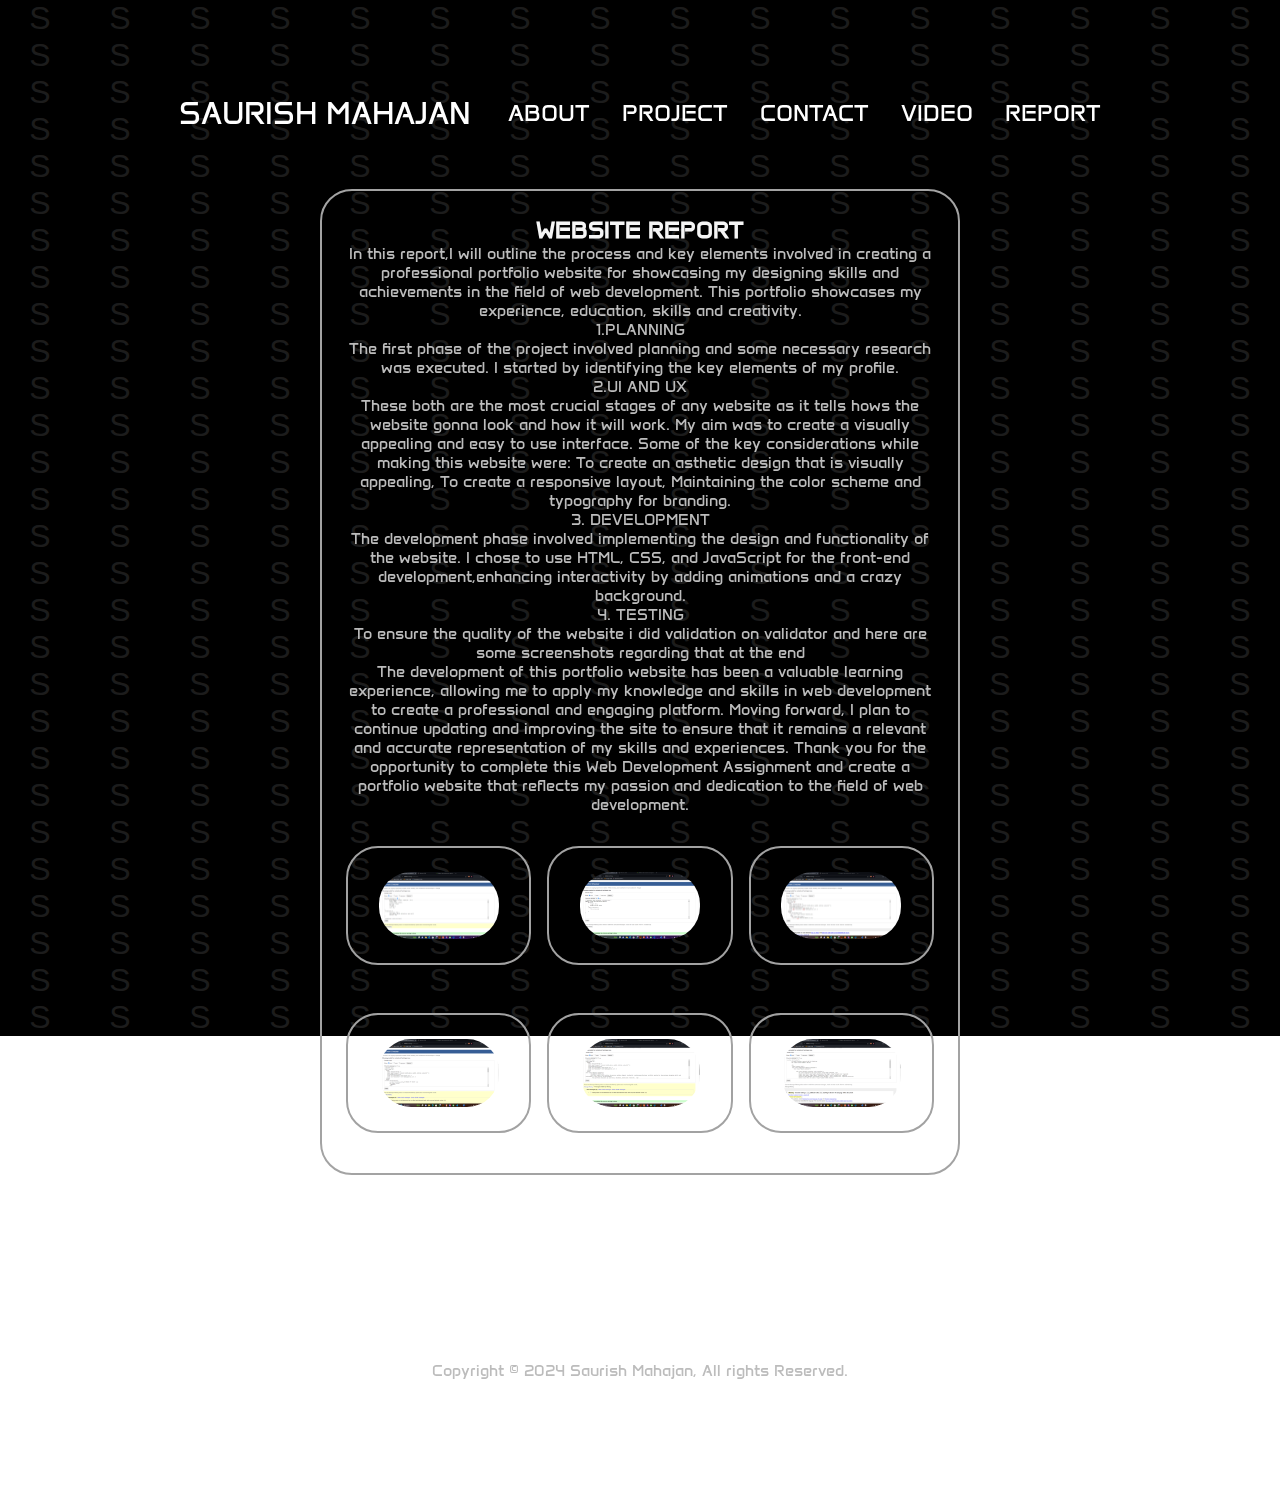
<file: report.html>
<!DOCTYPE html>
<html lang="en">
  <head>
    <meta charset="UTF-8" />
    <meta name="viewport" content="width=device-width, initial-scale=1.0" />
    <title>PORTFOLIO</title>
    <link rel="stylesheet" href="style.css" />
    <link rel="stylesheet" href="mediaqueries.css" />
  </head>
  <body>
    <section class="report">
    <nav id="desktop-nav">
      <div class="logo">SAURISH MAHAJAN</div>
      <div>
        <ul class="nav-links">
          <li><a href="index.html">ABOUT</a></li>
          <li><a href="project.html">PROJECT</a></li>
          <li><a href="contact.html">CONTACT</a></li>
          <li><a href="video.html">VIDEO</a></li>
          <li><a href="report.html">REPORT</a></li>
        </ul>
      </div>
    </nav>
    <nav id="hamburger-nav">
      <div class="logo">SAURISH MAHAJAN</div>
      <div class="hamburger-menu">
        <div class="hamburger-icon" onclick="toggleMenu()">
          <span></span>
          <span></span>
          <span></span>
        </div>
        <div class="menu-links">
          <li><a href="index.html" onclick="toggleMenu()">ABOUT</a></li>
          <li><a href="project.html" onclick="toggleMenu()">PROJECT</a></li>
          <li><a href="contact.html" onclick="toggleMenu()">CONTACT</a></li>
          <li><a href="video.html" onclick="toggleMenu()">VIDEO</a></li>
          <li><a href="report.html" onclick="toggleMenu()">REPORT</a></li>
        </div>
      </div>
    </nav>
    <section class="details-container">
        
        <h2>WEBSITE REPORT</h2>
        <p>In this report,I will outline the process and key elements involved in creating a professional portfolio website for showcasing my designing skills and achievements in the field of web development. 
           This portfolio showcases my experience, education, skills and creativity.  </p>
        <p>1.PLANNING </p>
        <p>The first phase of the project involved planning and some necessary research was executed. I started by identifying the key elements of my profile. </p>   
       <p>2.UI AND UX</p>
       <p>These both are the most crucial stages of any website as it tells hows the website gonna look and how it will work. My aim was to create a visually appealing and easy to use interface.
        Some of the key considerations while making this website were: 
        To create an asthetic design that is visually appealing, To create a responsive layout, Maintaining the color scheme and typography for branding.
       </p>
       <P>
        3. DEVELOPMENT
       </P>
       <p>The development phase involved implementing the design and functionality of the website. I chose to use HTML, CSS, and JavaScript for the front-end development,enhancing interactivity by adding animations and a crazy background. </p>
       <p>
        4. TESTING 
       </p>
       <p>
        To ensure the quality of the website i did validation on validator and here are some screenshots regarding that at the end 
       </p>
       <p>The development of this portfolio website has been a valuable learning experience, allowing me to apply my knowledge and skills in web development to create a professional and engaging platform.
        Moving forward, I plan to continue updating and improving the site to ensure that it remains a relevant and accurate representation of my skills and experiences.
        Thank you for the opportunity to complete this Web Development Assignment and create a portfolio website that reflects my passion and dedication to the field of web development.
       </p>
       <div class="experience-details-container">
        <div class="about-container">
          <div class="details-container color-container">
            <div class="article-container">
              <img src="./assets/style css check .png" alt="project-1" class="report-img"/>
            </div>
          </div>
          <div class="details-container color-container">
            <div class="article-container">
              <img src="./assets/media queries css check .png" alt="project-1" class="report-img"/>
            </div>
          </div>
          <div class="details-container color-container">
              <div class="article-container">
                <img src="./assets/Index validator check .png" alt="project-1" class="report-img"/>
              </div>
            </div>
        </div> 
      </div>
      <div class="experience-details-container">
        <div class="about-container">
          <div class="details-container color-container">
            <div class="article-container">
              <img src="./assets/Project check.png" alt="project-1" class="report-img"/>
            </div>
          </div>
          <div class="details-container color-container">
            <div class="article-container">
              <img src="./assets/report check .png" alt="project-1" class="report-img"/>
            </div>
          </div>
          <div class="details-container color-container">
              <div class="article-container">
                <img src="./assets/contact check.png" alt="project-1" class="report-img"/>
              </div>
            </div>
        </div> 
      </div>
      
    </section>
      <footer>
        <nav>
          <div class="nav-links-container">
            <ul class="nav-links">
              <li><a href="index.html">ABOUT</a></li>
              <li><a href="project.html">PROJECT</a></li>
              <li><a href="contact.html">CONTACT</a></li>
              <li><a href="video.html">VIDEO</a></li>
              <li><a href="report.html">REPORT</a></li>
            </ul>
          </div>
        </nav>
        <p>Copyright &#169; 2024 Saurish Mahajan, All rights Reserved.</p>
      </footer>
      <script src="script.js"></script>
    </body>
    <div class="background">
      <p>S</p>
      <P>S</P>
      <p>S</p>
      <P>S</P>
      <p>S</p>
      <P>S</P>
      <p>S</p>
      <P>S</P>
      <p>S</p>
      <P>S</P>
      <p>S</p>
      <P>S</P>
      <p>S</p>
      <P>S</P>
      <p>S</p>
      <P>S</P>
      <p>S</p>
      <P>S</P>
      <p>S</p>
      <P>S</P>
      <p>S</p>
      <P>S</P>
      <p>S</p>
      <P>S</P>
      <p>S</p>
      <P>S</P>
      <p>S</p>
      <P>S</P>
      <p>S</p>
      <P>S</P>
      <p>S</p>
      <P>S</P>
      <p>S</p>
      <P>S</P>
      <p>S</p>
      <P>S</P>
      <p>S</p>
      <P>S</P>
      <p>S</p>
      <P>S</P>
      <p>S</p>
      <P>S</P>
      <p>S</p>
      <P>S</P>
      <p>S</p>
      <P>S</P>
      <p>S</p>
      <P>S</P>
      <p>S</p>
      <P>S</P>
      <p>S</p>
      <P>S</P>
      <p>S</p>
      <P>S</P>
      <p>S</p>
      <P>S</P>
      <p>S</p>
      <P>S</P>
      <p>S</p>
      <P>S</P>
      <p>S</p>
      <P>S</P>
      <p>S</p>
      <P>S</P>
      <p>S</p>
      <P>S</P>
      <p>S</p>
      <P>S</P>
      <p>S</p>
      <P>S</P>
      <p>S</p>
      <P>S</P>
      <p>S</p>
      <P>S</P>
      <p>S</p>
      <P>S</P>
      <p>S</p>
      <P>S</P>
      <p>S</p>
      <P>S</P>
      <p>S</p>
      <P>S</P>
      <p>S</p>
      <P>S</P>
      <p>S</p>
      <P>S</P>
      <p>S</p>
      <P>S</P>
      <p>S</p>
      <P>S</P>
      <p>S</p>
      <P>S</P>
      <p>S</p>
      <P>S</P>
      <p>S</p>
      <P>S</P>
      <p>S</p>
      <P>S</P>
      <p>S</p>
      <P>S</P>
      <p>S</p>
      <P>S</P>
      <p>S</p>
      <P>S</P>
      <p>S</p>
      <P>S</P>
      <p>S</p>
      <P>S</P>
      <p>S</p>
      <P>S</P>
      <p>S</p>
      <P>S</P>
      <p>S</p>
      <P>S</P>
      <p>S</p>
      <P>S</P>
      <p>S</p>
      <P>S</P>
      <p>S</p>
      <P>S</P>
      <p>S</p>
      <P>S</P>
      <p>S</p>
      <P>S</P>
      <p>S</p>
      <P>S</P>
      <p>S</p>
      <P>S</P>
      <p>S</p>
      <P>S</P>
      <p>S</p>
      <P>S</P>
      <p>S</p>
      <P>S</P>
      <p>S</p>
      <P>S</P>
      <p>S</p>
      <P>S</P>
      <p>S</p>
      <P>S</P>
      <p>S</p>
      <P>S</P>
      <p>S</p>
      <P>S</P>
      <p>S</p>
      <P>S</P>
      <p>S</p>
      <P>S</P>
      <p>S</p>
      <P>S</P>
      <p>S</p>
      <P>S</P>
      <p>S</p>
      <P>S</P>
      <p>S</p>
      <P>S</P>
      <p>S</p>
      <P>S</P>
      <p>S</p>
      <P>S</P>
      <p>S</p>
      <P>S</P>
      <p>S</p>
      <p>S</p>
      <P>S</P>
      <p>S</p>
      <P>S</P>
      <p>S</p>
      <P>S</P>
      <p>S</p>
      <P>S</P>
      <p>S</p>
      <P>S</P>
      <p>S</p>
      <P>S</P>
      <p>S</p>
      <P>S</P>
      <p>S</p>
      <P>S</P>
      <p>S</p>
      <P>S</P>
      <p>S</p>
      <P>S</P>
      <p>S</p>
      <P>S</P>
      <p>S</p>
      <P>S</P>
      <p>S</p>
      <P>S</P>
      <p>S</p>
      <P>S</P>
      <p>S</p>
      <P>S</P>
      <p>S</p>
      <P>S</P>
      <p>S</p>
      <P>S</P>
      <p>S</p>
      <P>S</P>
      <p>S</p>
      <P>S</P>
      <p>S</p>
      <P>S</P>
      <p>S</p>
      <P>S</P>
      <p>S</p>
      <P>S</P>
      <p>S</p>
      <P>S</P>
      <p>S</p>
      <P>S</P>
      <p>S</p>
      <P>S</P>
      <p>S</p>
      <P>S</P>
      <p>S</p>
      <P>S</P>
      <p>S</p>
      <P>S</P>
      <p>S</p>
      <P>S</P>
      <p>S</p>
      <P>S</P>
      <p>S</p>
      <P>S</P>
      <p>S</p>
      <P>S</P>
      <p>S</p>
      <P>S</P>
      <p>S</p>
      <P>S</P>
      <p>S</p>
      <P>S</P>
      <p>S</p>
      <P>S</P>
      <p>S</p>
      <P>S</P>
      <p>S</p>
      <P>S</P>
      <p>S</p>
      <P>S</P>
      <p>S</p>
      <P>S</P>
      <p>S</p>
      <P>S</P>
      <p>S</p>
      <P>S</P>
      <p>S</p>
      <P>S</P>
      <p>S</p>
      <P>S</P>
      <p>S</p>
      <P>S</P>
      <p>S</p>
      <P>S</P>
      <p>S</p>
      <P>S</P>
      <p>S</p>
      <P>S</P>
      <p>S</p>
      <P>S</P>
      <p>S</p>
      <P>S</P>
      <p>S</p>
      <P>S</P>
      <p>S</p>
      <P>S</P>
      <p>S</p>
      <P>S</P>
      <p>S</p>
      <P>S</P>
      <p>S</p>
      <P>S</P>
      <p>S</p>
      <P>S</P>
      <p>S</p>
      <P>S</P>
      <p>S</p>
      <P>S</P>
      <p>S</p>
      <P>S</P>
      <p>S</p>
      <P>S</P>
      <p>S</p>
      <P>S</P>
      <p>S</p>
      <P>S</P>
      <p>S</p>
      <P>S</P>
      <p>S</p>
      <P>S</P>
      <p>S</p>
      <P>S</P>
      <p>S</p>
      <P>S</P>
      <p>S</p>
      <P>S</P>
      <p>S</p>
      <P>S</P>
      <p>S</p>
      <P>S</P>
      <p>S</p>
      <P>S</P>
      <p>S</p>
      <P>S</P>
      <p>S</p>
      <P>S</P>
      <P>S</P>
      <p>S</p>
      <P>S</P>
      <p>S</p>
      <P>S</P>
      <p>S</p>
      <P>S</P>
      <p>S</p>
      <P>S</P>
      <p>S</p>
      <P>S</P>
      <p>S</p>
      <P>S</P>
      <p>S</p>
      <P>S</P>
      <p>S</p>
      <P>S</P>
      <p>S</p>
      <P>S</P>
      <p>S</p>
      <P>S</P>
      <p>S</p>
      <P>S</P>
      <p>S</p>
      <P>S</P>
      <p>S</p>
      <P>S</P>
      <p>S</p>
      <P>S</P>
      <p>S</p>
      <P>S</P>
      <p>S</p>
      <P>S</P>
      <p>S</p>
      <P>S</P>
      <p>S</p>
      <P>S</P>
      <p>S</p>
      <P>S</P>
      <p>S</p>
      <P>S</P>
      <p>S</p>
      <P>S</P>
      <p>S</p>
      <P>S</P>
      <p>S</p>
      <P>S</P>
      <p>S</p>
      <P>S</P>
      <p>S</p>
      <P>S</P>
      <p>S</p>
      <P>S</P>
      <p>S</p>
      <P>S</P>
      <p>S</p>
      <P>S</P>
      <p>S</p>
      <P>S</P>
      <p>S</p>
      <P>S</P>
      <p>S</p>
      <P>S</P>
      <p>S</p>
      <P>S</P>
      <p>S</p>
      <P>S</P>
      <p>S</p>
      <P>S</P>
      <p>S</p>
      <P>S</P>
      <p>S</p>
      <P>S</P>
      <p>S</p>
      <P>S</P>
      <p>S</p>
      <P>S</P>
      <p>S</p>
      <P>S</P>
      <p>S</p>
      <P>S</P>
      <p>S</p>
      <P>S</P>
      <p>S</p>
      <P>S</P>
      <p>S</p>
      <P>S</P>
      <p>S</p>
      <P>S</P>
      <p>S</p>
      <P>S</P>
      <p>S</p>
      <P>S</P>
      <p>S</p>
      <P>S</P>
      <p>S</p>
      <P>S</P>
      <p>S</p>
      <P>S</P>
      <p>S</p>
      <P>S</P>
      <p>S</p>
      <P>S</P>
      <p>S</p>
      <P>S</P>
      <p>S</p>
      <P>S</P>
      <p>S</p>
      <P>S</P>
      <p>S</p>
      <P>S</P>
      <p>S</p>
      <P>S</P>
      <p>S</p>
      <P>S</P>
      <p>S</p>
      <P>S</P>
      <p>S</p>
      <P>S</P>
      <p>S</p>
      <P>S</P>
      <p>S</p>
      <P>S</P>
      <p>S</p>
      <P>S</P>
      <p>S</p>
      <P>S</P>
      <p>S</p>
      <P>S</P>
      <p>S</p>
      <P>S</P>
      <p>S</p>
      <P>S</P>
      <p>S</p>
      <P>S</P>
      <p>S</p>
      <P>S</P>
      <p>S</p>
      <P>S</P>
      <p>S</p>
      <P>S</P>
  
  
  
  
    </div>
  </html>
</file>
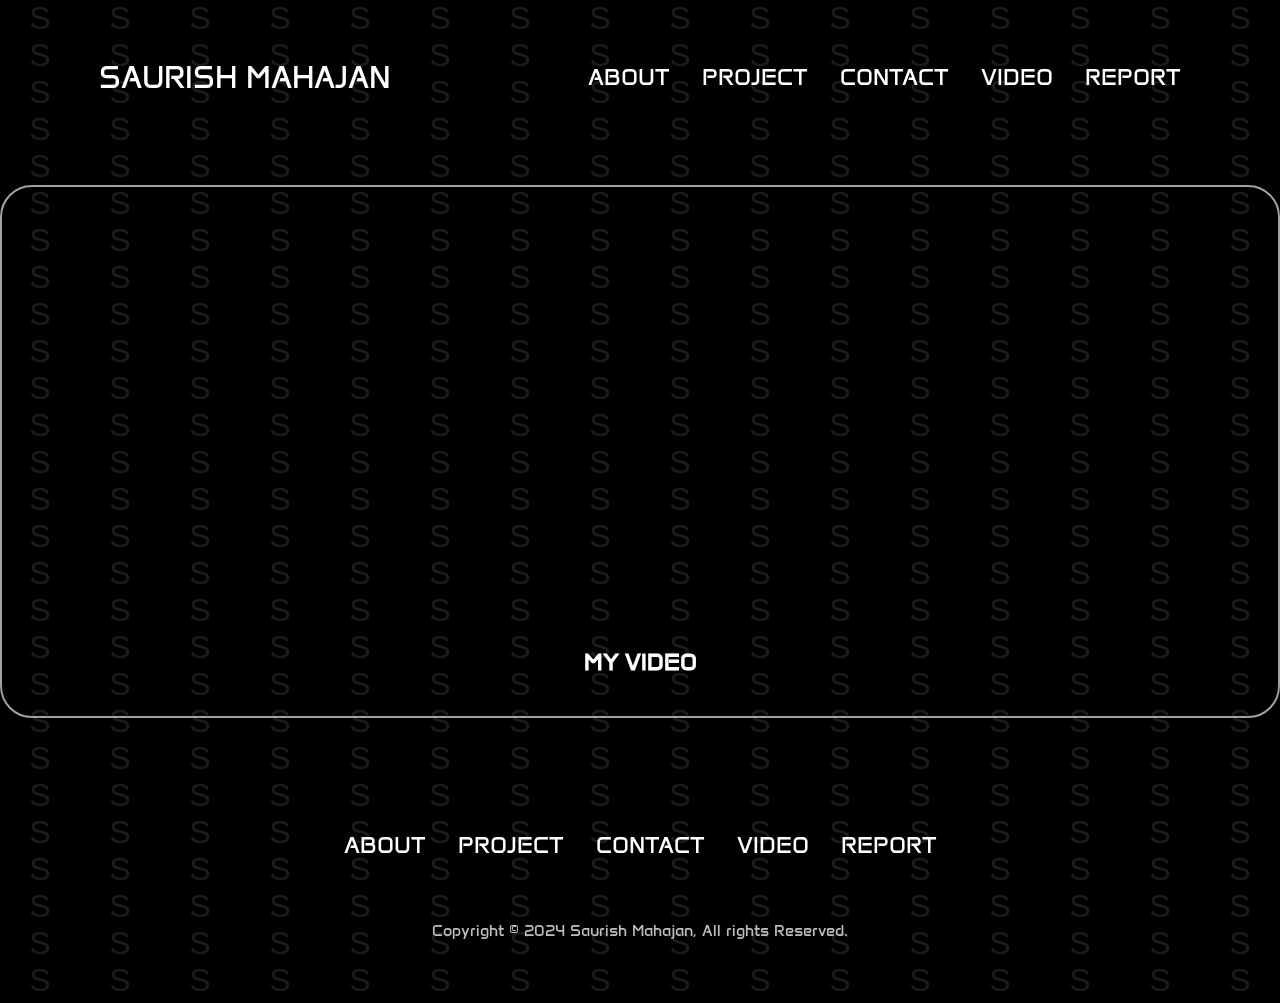
<file: video.html>
<!DOCTYPE html>
<html lang="en">
  <head>
    <meta charset="UTF-8" />
    <meta name="viewport" content="width=device-width, initial-scale=1.0" />
    <title>PORTFOLIO</title>
    <link rel="stylesheet" href="style.css" />
    <link rel="stylesheet" href="mediaqueries.css" />
  </head>
  <body>
    <nav id="desktop-nav">
      <div class="logo">SAURISH MAHAJAN</div>
      <div>
        <ul class="nav-links">
          <li><a href="index.html">ABOUT</a></li>
          <li><a href="project.html">PROJECT</a></li>
          <li><a href="contact.html">CONTACT</a></li>
          <li><a href="video.html">VIDEO</a></li>
          <li><a href="report.html">REPORT</a></li>
        </ul>
      </div>
    </nav>
    <nav id="hamburger-nav">
      <div class="logo">SAURISH MAHAJAN</div>
      <div class="hamburger-menu">
        <div class="hamburger-icon" onclick="toggleMenu()">
          <span></span>
          <span></span>
          <span></span>
        </div>
        <div class="menu-links">
          <li><a href="index.html" onclick="toggleMenu()">ABOUT</a></li>
          <li><a href="project.html" onclick="toggleMenu()">PROJECT</a></li>
          <li><a href="contact.html" onclick="toggleMenu()">CONTACT</a></li>
          <li><a href="video.html" onclick="toggleMenu()">VIDEO</a></li>
          <li><a href="report.html" onclick="toggleMenu()">REPORT</a></li>
        </div>
      </div>
    </nav>
    <div class="experience-details-container">
        <div class="about-container">
          <div class="details-container color-container">
            <div class="article-container">
               <!---- <iframe src="EMBED_CODE_PROVIDED_BY_KALTURA" width="640" height="360" frameborder="0" allowfullscreen></iframe>-->
               <iframe id="kmsembed-0_jcxs87zz" width=" 640" height="420" src="https://mymedia.northampton.ac.uk/embed/secure/iframe/entryId/0_jcxs87zz/uiConfId/23453349/st/0" class="kmsembed" allowfullscreen webkitallowfullscreen mozAllowFullScreen allow="autoplay *; fullscreen *; encrypted-media *" referrerPolicy="no-referrer-when-downgrade" sandbox="allow-downloads allow-forms allow-same-origin allow-scripts allow-top-navigation allow-pointer-lock allow-popups allow-modals allow-orientation-lock allow-popups-to-escape-sandbox allow-presentation allow-top-navigation-by-user-activation" frameborder="0" title="PORTFOLIO OVERVIEW VIDEO"></iframe>
            </div>
            <h2 class="experience-sub-title project-title">MY VIDEO</h2>
          </div>

        </div>
    </div>
      <footer>
        <nav>
          <div class="nav-links-container">
            <ul class="nav-links">
              <li><a href="index.html">ABOUT</a></li>
              <li><a href="project.html">PROJECT</a></li>
              <li><a href="contact.html">CONTACT</a></li>
              <li><a href="video.html">VIDEO</a></li>
              <li><a href="report.html">REPORT</a></li>
            </ul>
          </div>
        </nav>
        <p>Copyright &#169; 2024 Saurish Mahajan, All rights Reserved.</p>
      </footer>
      <script src="script.js"></script>
    </body>
    <div class="background">
      <p>S</p>
      <P>S</P>
      <p>S</p>
      <P>S</P>
      <p>S</p>
      <P>S</P>
      <p>S</p>
      <P>S</P>
      <p>S</p>
      <P>S</P>
      <p>S</p>
      <P>S</P>
      <p>S</p>
      <P>S</P>
      <p>S</p>
      <P>S</P>
      <p>S</p>
      <P>S</P>
      <p>S</p>
      <P>S</P>
      <p>S</p>
      <P>S</P>
      <p>S</p>
      <P>S</P>
      <p>S</p>
      <P>S</P>
      <p>S</p>
      <P>S</P>
      <p>S</p>
      <P>S</P>
      <p>S</p>
      <P>S</P>
      <p>S</p>
      <P>S</P>
      <p>S</p>
      <P>S</P>
      <p>S</p>
      <P>S</P>
      <p>S</p>
      <P>S</P>
      <p>S</p>
      <P>S</P>
      <p>S</p>
      <P>S</P>
      <p>S</p>
      <P>S</P>
      <p>S</p>
      <P>S</P>
      <p>S</p>
      <P>S</P>
      <p>S</p>
      <P>S</P>
      <p>S</p>
      <P>S</P>
      <p>S</p>
      <P>S</P>
      <p>S</p>
      <P>S</P>
      <p>S</p>
      <P>S</P>
      <p>S</p>
      <P>S</P>
      <p>S</p>
      <P>S</P>
      <p>S</p>
      <P>S</P>
      <p>S</p>
      <P>S</P>
      <p>S</p>
      <P>S</P>
      <p>S</p>
      <P>S</P>
      <p>S</p>
      <P>S</P>
      <p>S</p>
      <P>S</P>
      <p>S</p>
      <P>S</P>
      <p>S</p>
      <P>S</P>
      <p>S</p>
      <P>S</P>
      <p>S</p>
      <P>S</P>
      <p>S</p>
      <P>S</P>
      <p>S</p>
      <P>S</P>
      <p>S</p>
      <P>S</P>
      <p>S</p>
      <P>S</P>
      <p>S</p>
      <P>S</P>
      <p>S</p>
      <P>S</P>
      <p>S</p>
      <P>S</P>
      <p>S</p>
      <P>S</P>
      <p>S</p>
      <P>S</P>
      <p>S</p>
      <P>S</P>
      <p>S</p>
      <P>S</P>
      <p>S</p>
      <P>S</P>
      <p>S</p>
      <P>S</P>
      <p>S</p>
      <P>S</P>
      <p>S</p>
      <P>S</P>
      <p>S</p>
      <P>S</P>
      <p>S</p>
      <P>S</P>
      <p>S</p>
      <P>S</P>
      <p>S</p>
      <P>S</P>
      <p>S</p>
      <P>S</P>
      <p>S</p>
      <P>S</P>
      <p>S</p>
      <P>S</P>
      <p>S</p>
      <P>S</P>
      <p>S</p>
      <P>S</P>
      <p>S</p>
      <P>S</P>
      <p>S</p>
      <P>S</P>
      <p>S</p>
      <P>S</P>
      <p>S</p>
      <P>S</P>
      <p>S</p>
      <P>S</P>
      <p>S</p>
      <P>S</P>
      <p>S</p>
      <P>S</P>
      <p>S</p>
      <P>S</P>
      <p>S</p>
      <P>S</P>
      <p>S</p>
      <P>S</P>
      <p>S</p>
      <P>S</P>
      <p>S</p>
      <P>S</P>
      <p>S</p>
      <P>S</P>
      <p>S</p>
      <P>S</P>
      <p>S</p>
      <P>S</P>
      <p>S</p>
      <p>S</p>
      <P>S</P>
      <p>S</p>
      <P>S</P>
      <p>S</p>
      <P>S</P>
      <p>S</p>
      <P>S</P>
      <p>S</p>
      <P>S</P>
      <p>S</p>
      <P>S</P>
      <p>S</p>
      <P>S</P>
      <p>S</p>
      <P>S</P>
      <p>S</p>
      <P>S</P>
      <p>S</p>
      <P>S</P>
      <p>S</p>
      <P>S</P>
      <p>S</p>
      <P>S</P>
      <p>S</p>
      <P>S</P>
      <p>S</p>
      <P>S</P>
      <p>S</p>
      <P>S</P>
      <p>S</p>
      <P>S</P>
      <p>S</p>
      <P>S</P>
      <p>S</p>
      <P>S</P>
      <p>S</p>
      <P>S</P>
      <p>S</p>
      <P>S</P>
      <p>S</p>
      <P>S</P>
      <p>S</p>
      <P>S</P>
      <p>S</p>
      <P>S</P>
      <p>S</p>
      <P>S</P>
      <p>S</p>
      <P>S</P>
      <p>S</p>
      <P>S</P>
      <p>S</p>
      <P>S</P>
      <p>S</p>
      <P>S</P>
      <p>S</p>
      <P>S</P>
      <p>S</p>
      <P>S</P>
      <p>S</p>
      <P>S</P>
      <p>S</p>
      <P>S</P>
      <p>S</p>
      <P>S</P>
      <p>S</p>
      <P>S</P>
      <p>S</p>
      <P>S</P>
      <p>S</p>
      <P>S</P>
      <p>S</p>
      <P>S</P>
      <p>S</p>
      <P>S</P>
      <p>S</p>
      <P>S</P>
      <p>S</p>
      <P>S</P>
      <p>S</p>
      <P>S</P>
      <p>S</p>
      <P>S</P>
      <p>S</p>
      <P>S</P>
      <p>S</p>
      <P>S</P>
      <p>S</p>
      <P>S</P>
      <p>S</p>
      <P>S</P>
      <p>S</p>
      <P>S</P>
      <p>S</p>
      <P>S</P>
      <p>S</p>
      <P>S</P>
      <p>S</p>
      <P>S</P>
      <p>S</p>
      <P>S</P>
      <p>S</p>
      <P>S</P>
      <p>S</p>
      <P>S</P>
      <p>S</p>
      <P>S</P>
      <p>S</p>
      <P>S</P>
      <p>S</p>
      <P>S</P>
      <p>S</p>
      <P>S</P>
      <p>S</p>
      <P>S</P>
      <p>S</p>
      <P>S</P>
      <p>S</p>
      <P>S</P>
      <p>S</p>
      <P>S</P>
      <p>S</p>
      <P>S</P>
      <p>S</p>
      <P>S</P>
      <p>S</p>
      <P>S</P>
      <p>S</p>
      <P>S</P>
      <p>S</p>
      <P>S</P>
      <p>S</p>
      <P>S</P>
      <p>S</p>
      <P>S</P>
      <p>S</p>
      <P>S</P>
      <p>S</p>
      <P>S</P>
      <p>S</p>
      <P>S</P>
      <p>S</p>
      <P>S</P>
      <P>S</P>
      <p>S</p>
      <P>S</P>
      <p>S</p>
      <P>S</P>
      <p>S</p>
      <P>S</P>
      <p>S</p>
      <P>S</P>
      <p>S</p>
      <P>S</P>
      <p>S</p>
      <P>S</P>
      <p>S</p>
      <P>S</P>
      <p>S</p>
      <P>S</P>
      <p>S</p>
      <P>S</P>
      <p>S</p>
      <P>S</P>
      <p>S</p>
      <P>S</P>
      <p>S</p>
      <P>S</P>
      <p>S</p>
      <P>S</P>
      <p>S</p>
      <P>S</P>
      <p>S</p>
      <P>S</P>
      <p>S</p>
      <P>S</P>
      <p>S</p>
      <P>S</P>
      <p>S</p>
      <P>S</P>
      <p>S</p>
      <P>S</P>
      <p>S</p>
      <P>S</P>
      <p>S</p>
      <P>S</P>
      <p>S</p>
      <P>S</P>
      <p>S</p>
      <P>S</P>
      <p>S</p>
      <P>S</P>
      <p>S</p>
      <P>S</P>
      <p>S</p>
      <P>S</P>
      <p>S</p>
      <P>S</P>
      <p>S</p>
      <P>S</P>
      <p>S</p>
      <P>S</P>
      <p>S</p>
      <P>S</P>
      <p>S</p>
      <P>S</P>
      <p>S</p>
      <P>S</P>
      <p>S</p>
      <P>S</P>
      <p>S</p>
      <P>S</P>
      <p>S</p>
      <P>S</P>
      <p>S</p>
      <P>S</P>
      <p>S</p>
      <P>S</P>
      <p>S</p>
      <P>S</P>
      <p>S</p>
      <P>S</P>
      <p>S</p>
      <P>S</P>
      <p>S</p>
      <P>S</P>
      <p>S</p>
      <P>S</P>
      <p>S</p>
      <P>S</P>
      <p>S</p>
      <P>S</P>
      <p>S</p>
      <P>S</P>
      <p>S</p>
      <P>S</P>
      <p>S</p>
      <P>S</P>
      <p>S</p>
      <P>S</P>
      <p>S</p>
      <P>S</P>
      <p>S</p>
      <P>S</P>
      <p>S</p>
      <P>S</P>
      <p>S</p>
      <P>S</P>
      <p>S</p>
      <P>S</P>
      <p>S</p>
      <P>S</P>
      <p>S</p>
      <P>S</P>
      <p>S</p>
      <P>S</P>
      <p>S</p>
      <P>S</P>
      <p>S</p>
      <P>S</P>
      <p>S</p>
      <P>S</P>
      <p>S</p>
      <P>S</P>
      <p>S</p>
      <P>S</P>
      <p>S</p>
      <P>S</P>
      <p>S</p>
      <P>S</P>
      <p>S</p>
      <P>S</P>
      <p>S</p>
      <P>S</P>
      <p>S</p>
      <P>S</P>
      <p>S</p>
      <P>S</P>
      <p>S</p>
      <P>S</P>
      <p>S</p>
      <P>S</P>
      <p>S</p>
      <P>S</P>
  
  
  
  
    </div>
  </html>
</file>
<file: style.css>
/*General */
@import url('https://fonts.googleapis.com/css2?family=Anta&display=swap');

*{
 margin: 0;
 padding: 0;
 
}
/*adding background chrishs speacial*/
.background{
        
        display: grid;
        grid-template-columns: repeat(16 , 1fr);
        width: 100%;
        justify-items: center;
        position: fixed;
        top: 0%;
        z-index:-1;
        left: 0%;

}
.background p{
        font-size: 2rem ;
        font-family: Arial, Helvetica, sans-serif;
        opacity: 15%;
}

.background p:nth-child(odd){
        animation: moveUp 10s infinite linear;
}
.background p:nth-child(even){
        animation: moveDown 10s infinite linear;
}
@keyframes moveUp{
        0%{
                transform: translate(0,-50vh);
        }
        100%{
                transform: translate(0,10vh) ;
        }
}
@keyframes moveDown{
        0%{
                transform: translate(0,10vh);
        }
        100%{
                transform: translate(0,-50vh);
        }
}
body{
        font-family: "Anta", sans-serif;
        font-weight: 400;
        font-style: normal;
    
}
.background{
        background-color: black;
}
/*THE BACKGROUND ENDS DONE WITH IT NOW */
html {
   scroll-behavior: smooth;  

}

p{
  color: rgb(188, 188, 188);

}
h1 , h2 , h3{
        color: whitesmoke;
}
/*TRANSITION */
a, .btn{
        transition: all 300ms ease;
}

/*DEKSTOP NAV */
nav, .nav-links{
        display:flex ;
}
nav {
        justify-content: space-around;
        align-items: center ;
        height: 17vh;
}

.nav-links{
        gap: 2rem;
        list-style: none;
        font-size: 1.5rem;
}
/*styling the link elements*/
a{
        color: white;
        text-decoration: none;
        text-decoration-color: grey;       
}
/*styling the link elements on hover */
a:hover{
        color:darkviolet;
        text-decoration: underline;
        text-underline-offset: 1rem;
        text-decoration-color: rgb(red, green, blue);
}
/*LOGO STYLING */
.logo{
        font-size: 2rem;
        color: white;
}
/*LOGO STYLING ON HOVER  */
.logo:hover{
        cursor: default;
}

/*HAMBURGER MENU*/
#hamburger-nav{
        display:none;
}

.hamburger-menu{
        position:relative;
        display:inline-block;
}

.hamburger-icon{
        display:flex;
        flex-direction:column ;
        justify-content: space-between;
        height: 1.5rem;
        width: 1.875rem ;
        cursor: pointer;    
}

.hamburger-icon span{
        width:100% ;
        height: 0.125rem;
        background-color: white;
        transition: all 0.3 ease-in-out;
}

.menu-links{
        position: absolute;
        top: 100%;
        right: 0;
        background-color: rgb(108, 108, 108);
        width: fit-content;
        max-height: 0;
        overflow: hidden;
        transition: all 0.3 ease-in-out;
}
 /*targetting the menu and each link in it */
.menu-links a{
        display: block;
        padding: 0.625rem;
        text-align: center;
        font-size: 1.5rem;
        color: rgb(255, 255, 255);
        text-decoration: none;
        transition: all 0.3 ease-in-out;
}

.menu-links li{
        list-style: none;
}
.menu-links.open {
      max-height:18.75rem;  
}
/*ROTATING THE NAVBAR INTO A CROSS */
.hamburger-icon.open span:first-child{
        transform:rotate(45deg) translate(0.625rem,0.3125rem)        
}
.hamburger-icon.open span:nth-child(2){
        opacity: 0;        
}
.hamburger-icon.open span:last-child{
        transform:rotate(-45deg) translate(0.625rem,-0.3125rem)        
}
.hamburger-icon  span:first-child{
        opacity:1;
}
.hamburger-icon span:first-child{
        transform:none ;
}
/*Sections */
section {
        padding-top:4vh ;
        height: 96vh;
        margin: 0 10rem ;
        box-sizing: border-box;
        min-height: fit-content;
        padding-bottom: 5vh;
} 

.section-container{
        display: flex;
}

/*PROFILE SECTION*/

#profile{
        display: flex;
        justify-content:center ;
        gap: 5rem;
        height: 70vh;
       
}
/*styling image and adding hover affect */
.section__pic-container{
        overflow: hidden;
        border-radius: 50%;
        object-fit: cover;
        display: flex;
        height: 15rem ;
        width: 14rem;
        margin: auto 0;
        filter: grayscale(80%);
        transition: filter 0.5s ;
        border: 0.25rem solid white;     
        transition: transform 0.5s; 
       
}
.section__pic-container:hover{
        filter: grayscale(0%);
        border: 0.25rem solid rgb(90, 0, 128);
        transform: scale(1.2);

}

/*aligning text to center*/
.section__text{
        align-self:center;
        text-align: center;
}                                                       

.section__text_p{
        font-weight: 700;
}
.section__text_p1{
        font-size: 1.2rem; 
        text-align: center;
}
.section__text_p2{
        font-size: 1.5rem;
        margin-bottom: 1rem;
}
.title{
        font-size: 2rem;
        text-align:center;
        color: white;
}

#socials-container{
        display: flex;
        justify-content: center;
        margin-top: 1rem;
        gap: 1rem;
       
}
/*icons github and linkedin */
.icon {
        cursor:pointer;
        height:2rem;
        filter: invert(100%);

}

/*Buttons for contact and cv */
.btn-container{
        display: flex;
        justify-content: center;
        gap: 2rem ;
        padding: 0.5rem;
}
.btn{

        font-weight:600 ;
        transition: all 300ms ease;
        padding: 1rem;
        width: 9rem;
        border-radius: 2rem ;
        
}
.btn-color-1, .btn-color-2{
        border: rgb(255, 255, 255) 0.1rem solid;
}
/*adding cursor on hover*/
.btn-color-1:hover , .btn-color-2:hover{
        cursor: pointer;
}
/*color and border change on hover */
.btn-color-1 , .btn-color-2:hover{
        background-color: rgb(0, 0, 0);
        color: white;
}

.btn-color-1:hover {
        background: white;
        color: black;
        border: darkviolet 0.125rem solid;
}

.btn-color-2{
        background-color: none;
        color: black;
}

.btn-color-2:hover{
        border: darkviolet 0.125rem solid;
}
.btn-container{
        gap: 1rem;
}
/*about section styling */
#about{
        position: relative ;
        padding-bottom: -2rem;
}
.about-container{
        gap: 1rem;
        margin-bottom: 1rem;
        margin-top: 2rem;
}
.about-details-container{
        justify-content:center ;
        flex-direction: column;
        gap: 1rem;

}
.about-container, .about-details-container{
        display: flex;
        gap: 1rem ;
        
}
.about-pic{
        
        height: 20rem;
}
.arrow{
        position: absolute;
        right: -5rem;
        bottom: 2.5rem;
}

.details-container{
        padding:1.5rem ;
        flex:1;
        background: none;
        border-radius: 2rem;
        border: white 0.125rem solid;
        border-color: rgb(163, 163, 163);
        text-align: center;
}
.section-container{
        gap:2rem;
        height: 80%;
}

.text-container{
        color: white ;
}
/*experience styling*/
.experience-sub-title{
        color: rgb(162, 162, 162);
        font-weight: 600;
        font-size: 1.5rem;
        margin-bottom:2rem ;
}

.experience-details-container{
        display: flex;
        justify-content: center;
        flex-direction: column;
}

.article-container{
        display: flex;
        text-align: initial;
        flex-wrap: wrap;
        flex-direction: row;
        gap: 2.5rem;
        justify-content: space-around;
}

.article{
        display: flex;
        width: 10rem;
        justify-content: space-around;
        gap: 0.5rem;
}
.article.icon{
        cursor: default;
}

/*PROJECT SECTION/PAGE */
.color-container{
        border-color: rgb(162, 162, 162);
        
}
.project-img{
        border-radius: 2rem;
        width: 90%;
        height: 90%;
}
.project-title{
        margin: 1rem;
        color: white ;
}

/*CONTACT PAGE*/
#contact{
        padding-top: 20rem;
        display: flex;
        justify-content: center;
        flex-direction: column;
        height: 70vh;
}
.contact-footer{
        padding-top: 13rem;
        padding-bottom: 2rem;


}
.contact-info{
        display: flex;
        justify-content: center;
        border-radius: 2rem;
        border: rgb(255, 255, 255) 0.1rem solid ;
        border-color:rgb(255, 255, 255) ;
        background: none;
        margin: 2rem;
        padding: 0.5rem;
}
.contact-info-container {
        display: flex;
        align-items: center;
        justify-content: center;
        gap: 0.5rem;
        margin: 1rem;
}
.contact-info-container p{
        font-size: larger;
}
.email-icon{
        height: 2.5rem;
}


/*footer*/
footer{
        padding-top: 2rem;
        height: 26vh;
        margin: 0.1rem;
}
footer p{
        text-align:center;
}
/*report images / screenshots */
.report-img{
                border-radius: 2rem;
                width: 90%;
                height: 90%;

}
</file>
<file: mediaqueries.css>
/*HAMBURGER MENU ACCORDING TO SCREEN SIZE */
@media screen and (max-width:90rem ){
    #profile{
        height: 84vh;
        margin-bottom: 6rem;
    }
    .about-containers{
        flex-wrap:wrap;

    }
}






/*HAMBURGER MENU ACCORDING TO SCREEN SIZE */
@media screen and (max-width:75rem ){
    #desktop-nav {
        display: none;          
    }
    #hamburger-nav{
        display:flex ;
    }
    #experience,
    .expeirence-detail-conatiner{
        margin-top: 2rem;
    }
    #profile,
    .section-container{
        display:block;
    }
    .arrow{
        display:none ;
    }
    section,
    .section-container{
        height: fit-content;
    }
    section{
        margin: 0.5%;
    }
    .section__pic-container{
        width: 17rem;
        height: 17rem;
        margin: 0 auto 2rem;
    }
    .about-containers{
        margin-top: 0;
    }
}

@media screen and (max-width:50rem ){
    #contact,
    footer{
        height: 40vh;
    }
    #profile{
        height: 83vh;
        margin-bottom: 0;

    }
    article{
        font-size: 1rem;
    }
    footer nav{
        height:fit-content ;
        margin-bottom: 2rem;
    }
    .about containers,
    .contact-info,
    .btn-container{
        flex-wrap:wrap;
    }
    .contact-info-container{
        margin:0
    }
    .contact-info-container p, .nav-links li a{
        font-size: 1rem;
    }
    .experience-sub-title{
        font-size: 1.25rem;
    }
    .logo{
        font-size: 1.5rem;
    }
    .navlinks{
        flex-direction: column;
        gap: 0.5rem;
        text-align: center;
    }
    .section__pic-container{
        width:min-content;
        height: 26vh;
        justify-content:center ;
    }
    .title{
        font-size: 2rem;
    }
    .text-container{
        text-align: justify;
    }

}
</file>
